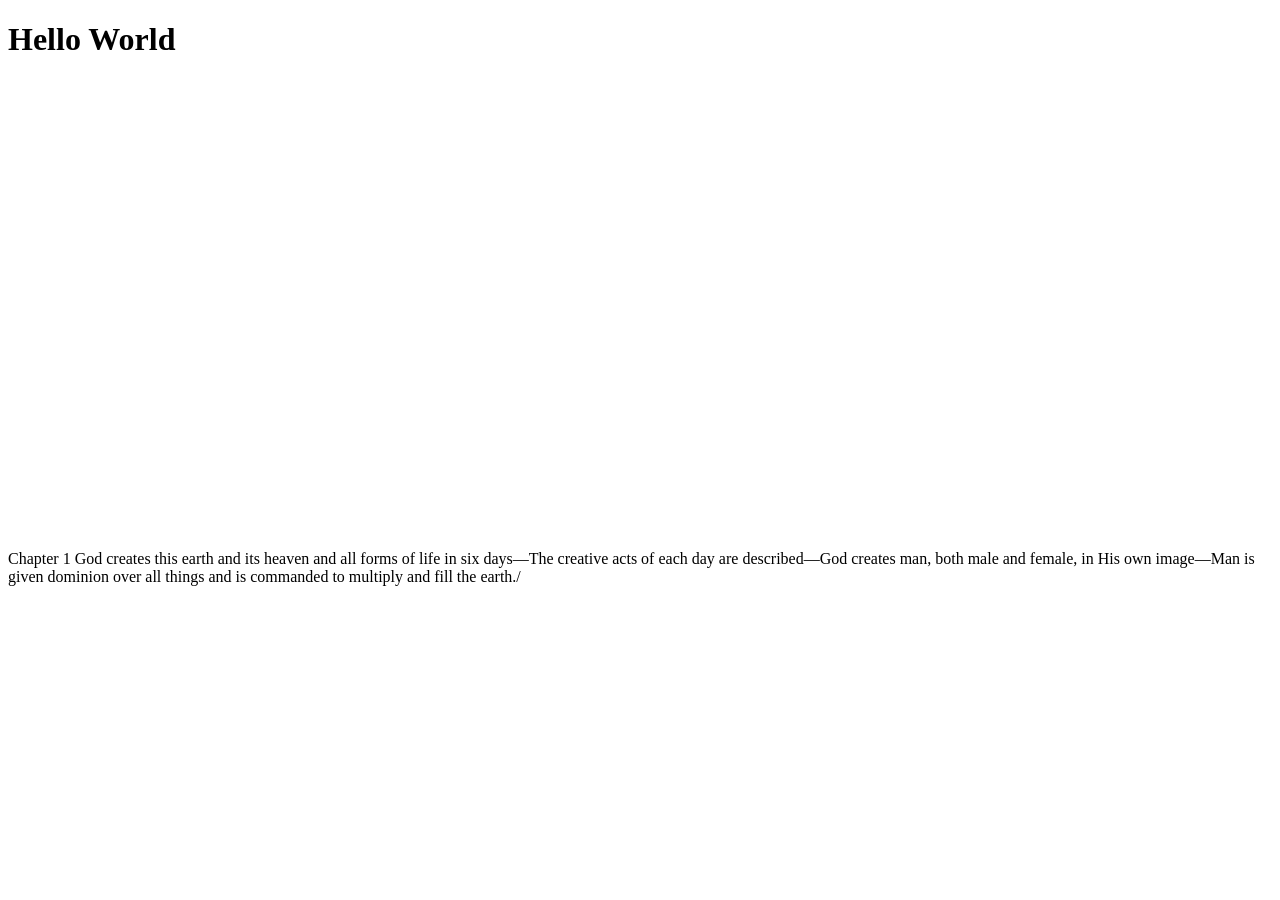
<file: index.html>
<!DOCTYPE html>
<html>
    <head>
        <title>Hello World</title>
    </head>
    <body>
        <h1>Hello World</h1>
    </body>
</html> 
<iframe width="560" height="315" src="https://www.youtube.com/embed/6sHIq41sI-w" frameborder="0" allow="autoplay; encrypted-media" allowfullscreen></iframe>
<iframe src="https://www.google.com/maps/embed?pb=!1m18!1m12!1m3!1d2687.066974919366!2d-122.3166844849931!3d47.66369529202629!2m3!1f0!2f0!3f0!3m2!1i1024!2i768!4f13.1!3m3!1m2!1s0x549014602b0d6ddf%3A0x7f8e4e707c504901!2s4717+Brooklyn+Ave+NE%2C+Seattle%2C+WA+98105!5e0!3m2!1sen!2sus!4v1522367825181" width="600" height="450" frameborder="0" style="border:0" allowfullscreen></iframe>
<p>Chapter 1
God creates this earth and its heaven and all forms of life in six days—The creative acts of each day are described—God creates man, both male and female, in His own image—Man is given dominion over all things and is commanded to multiply and fill the earth./<p>
</file>
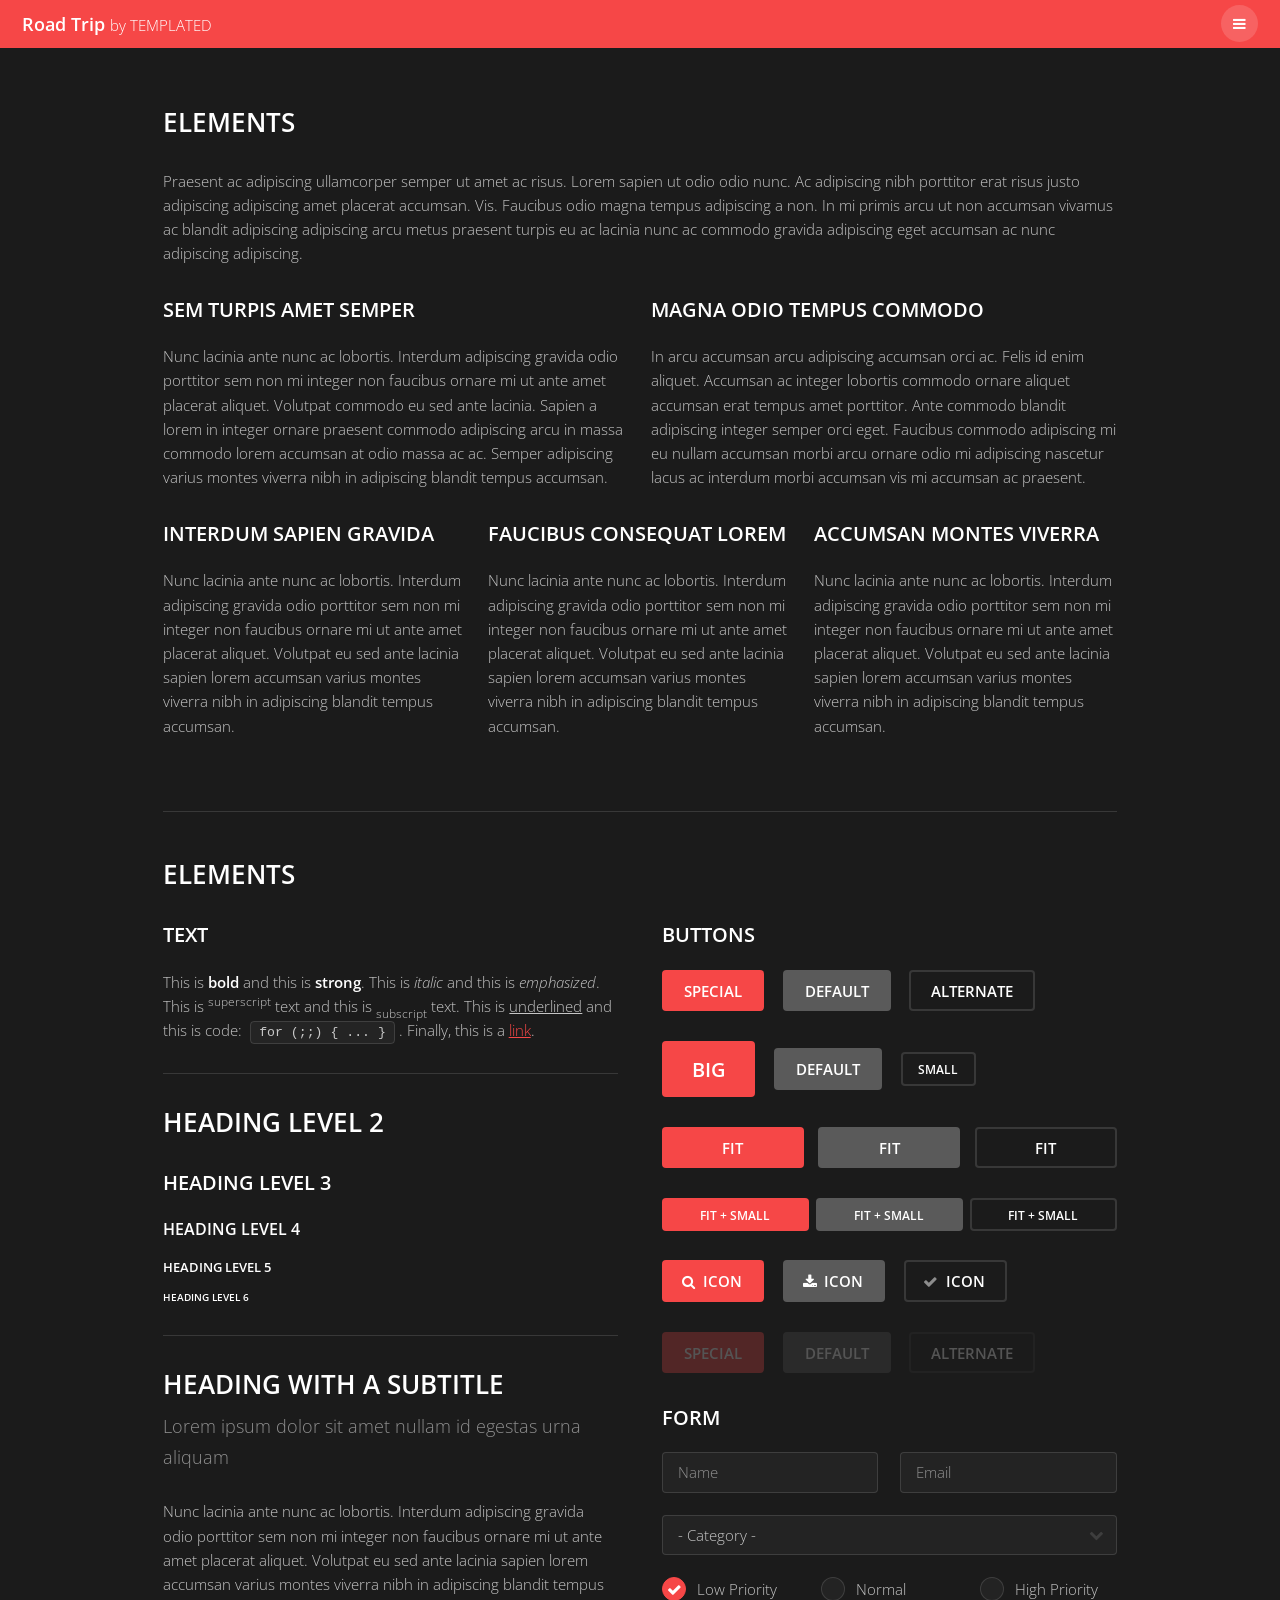
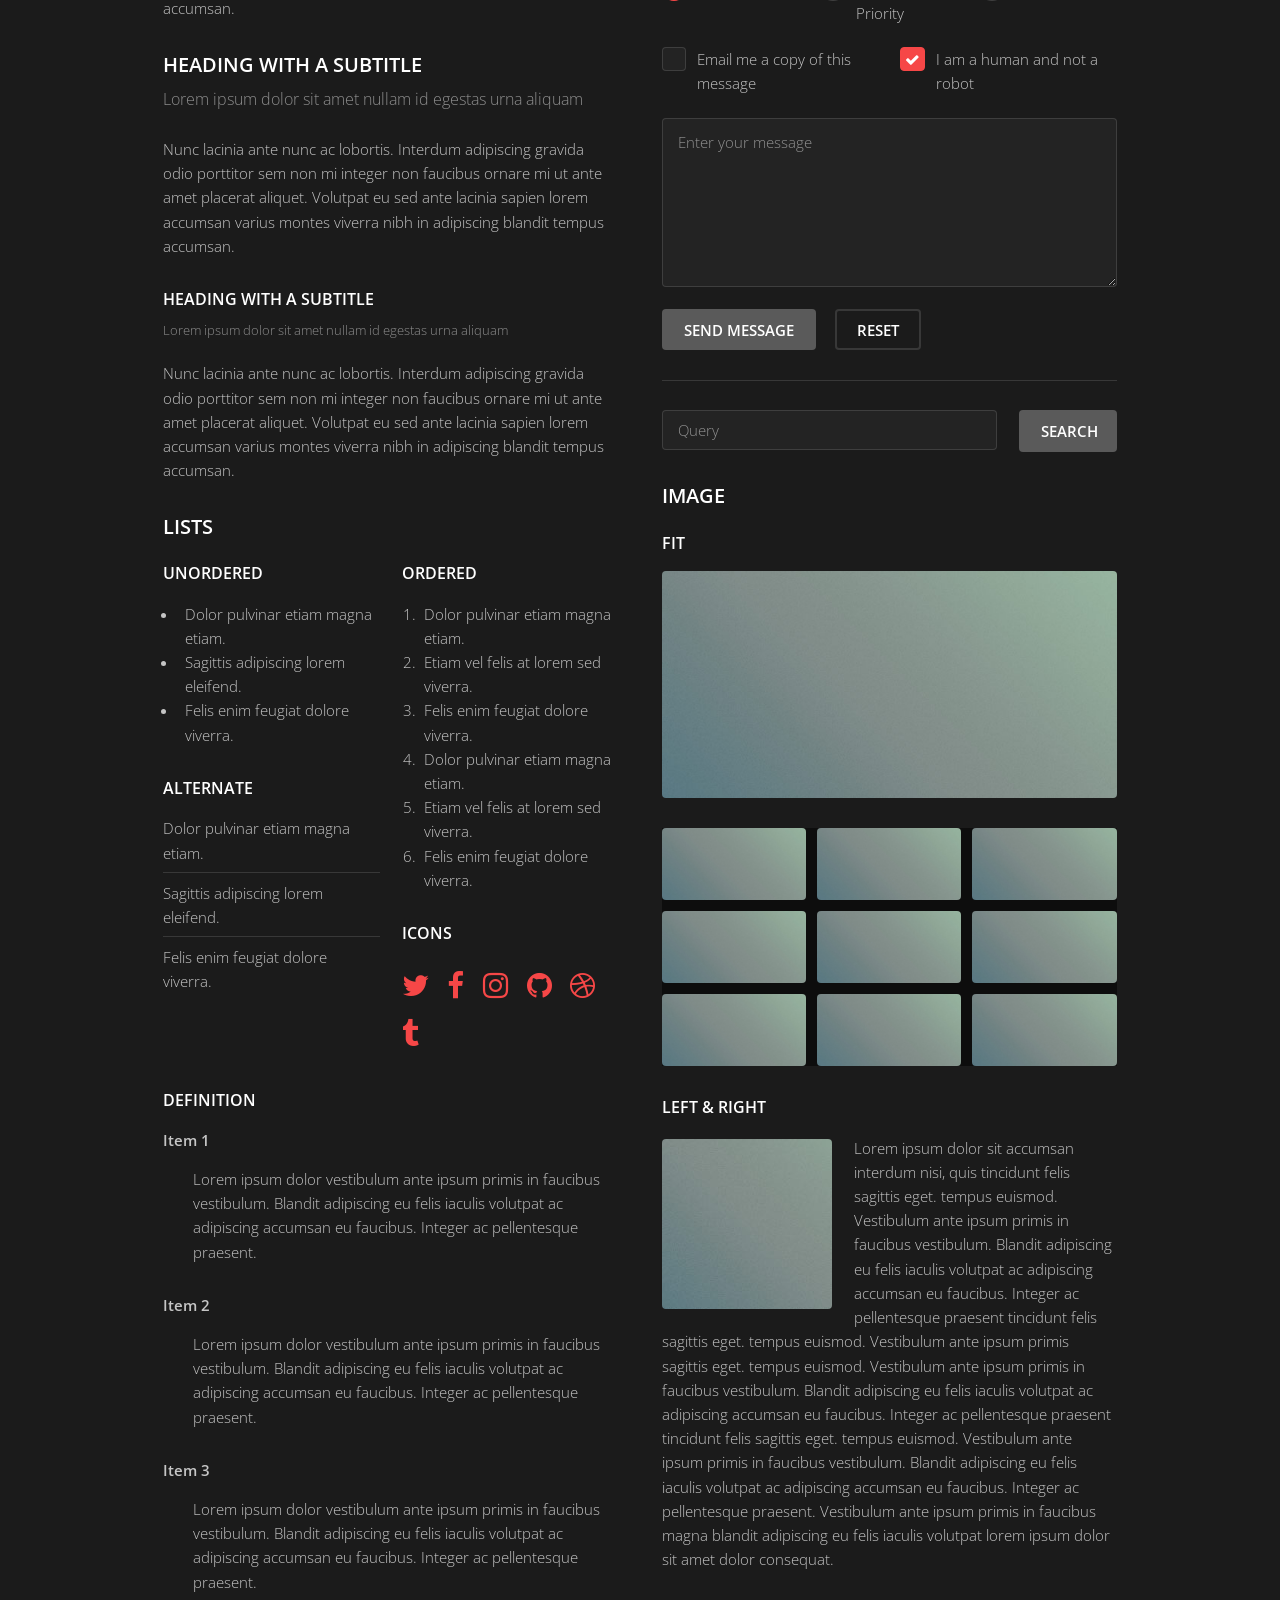
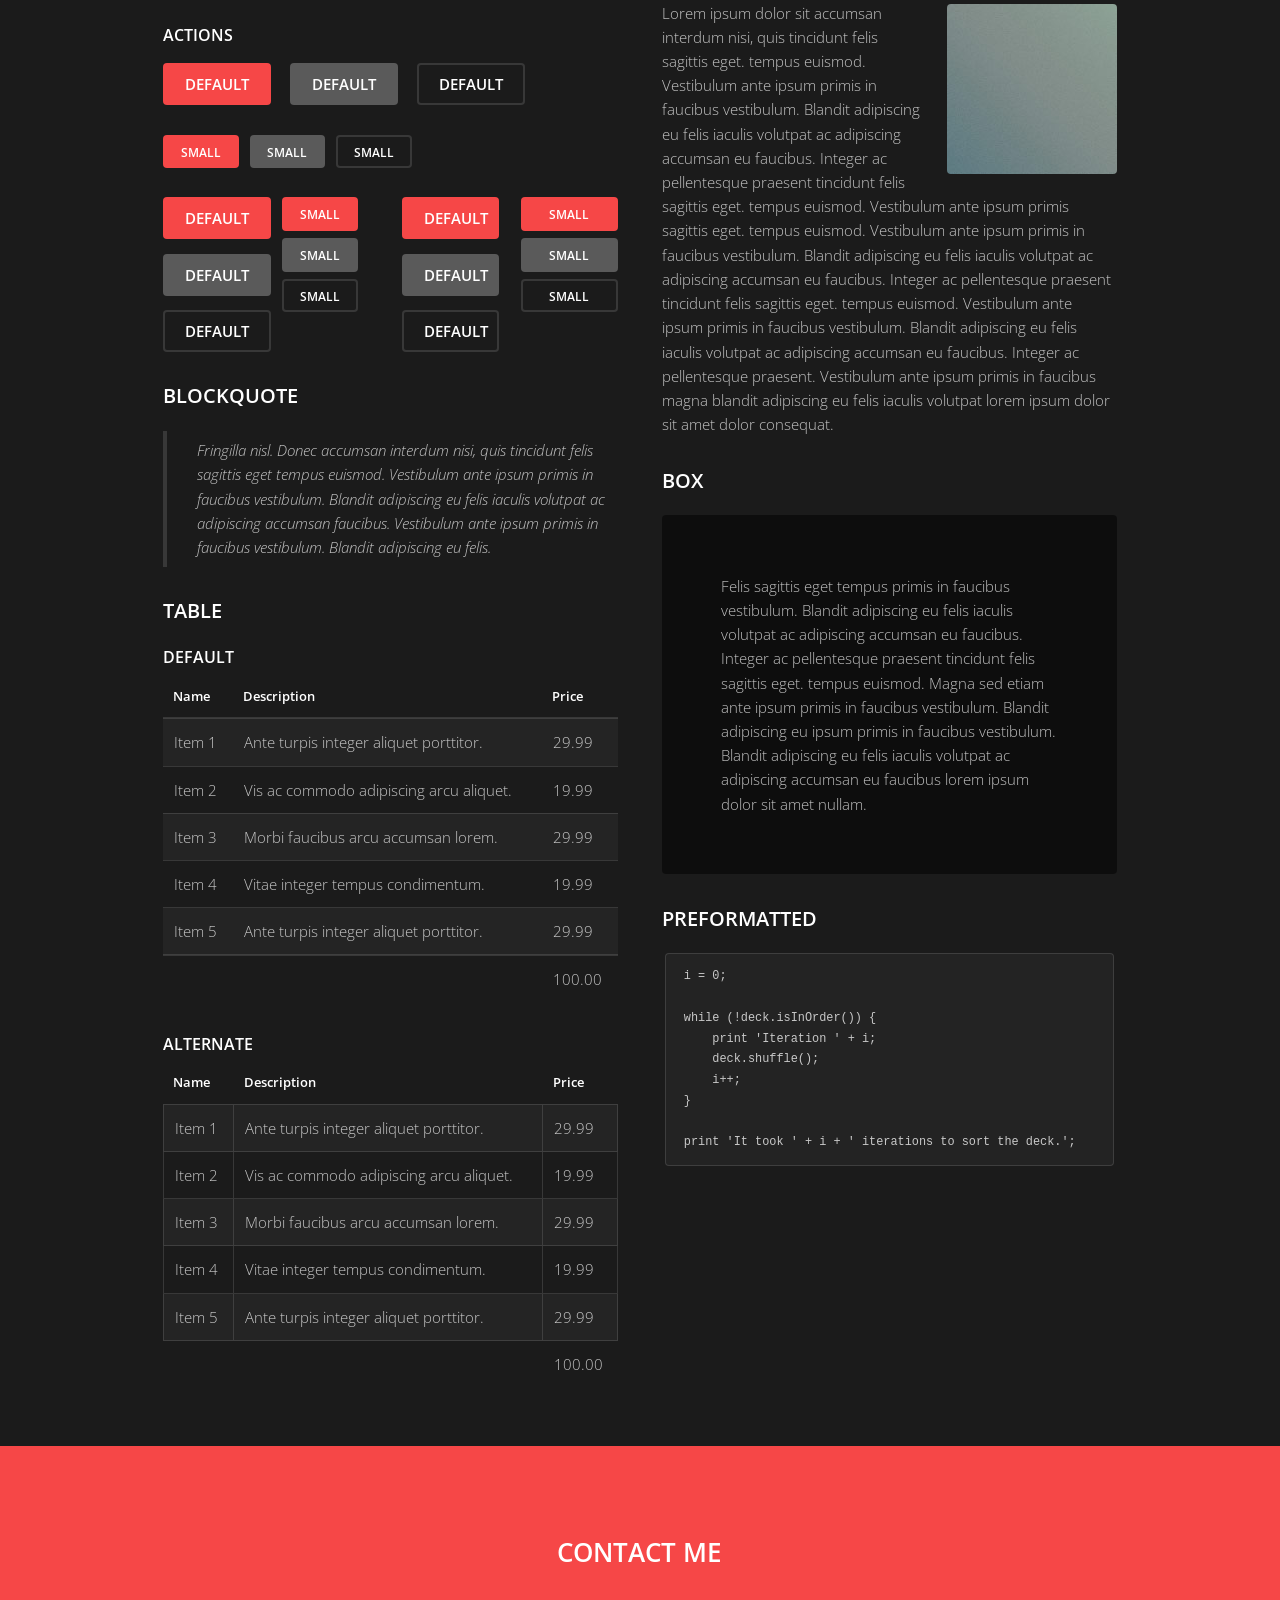
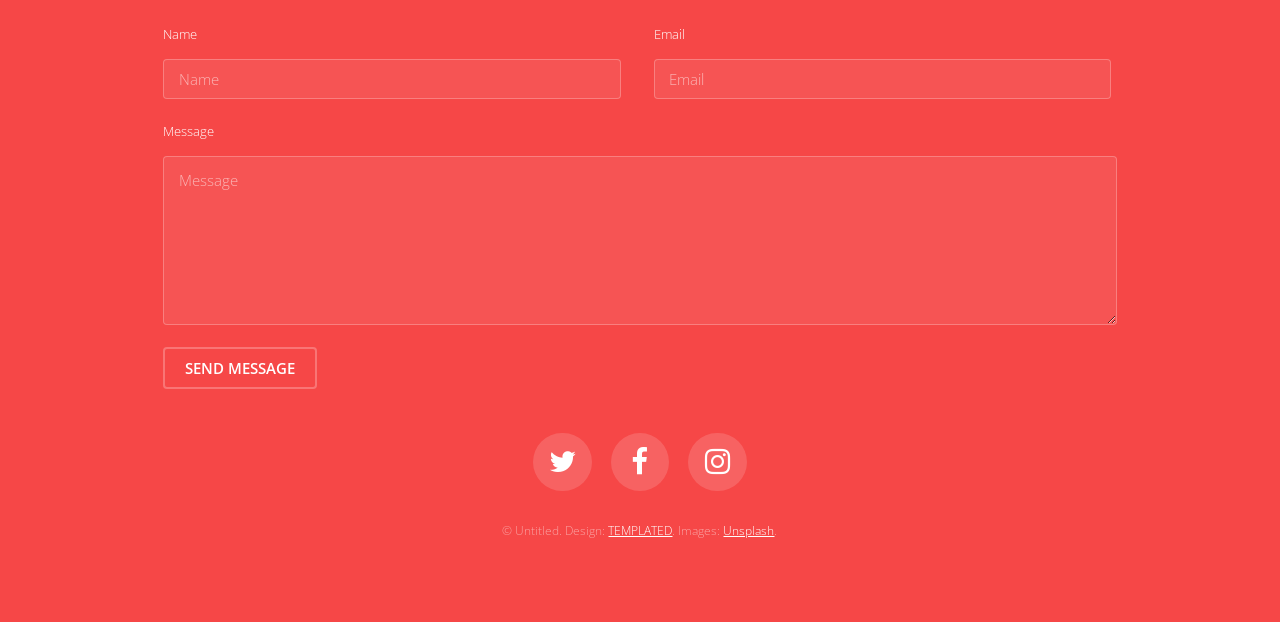
<file: elements.html>
<!DOCTYPE HTML>
<!--
	Road Trip by TEMPLATED
	templated.co @templatedco
	Released for free under the Creative Commons Attribution 3.0 license (templated.co/license)
-->
<html>
	<head>
		<title>Elements - Road Trip by TEMPLATED</title>
		<meta charset="utf-8" />
		<meta name="viewport" content="width=device-width, initial-scale=1" />
		<link rel="stylesheet" href="assets/css/main.css" />
	</head>
	<body class="subpage">

		<!-- Header -->
			<header id="header" class="alt">
				<div class="logo"><a href="index.html">Road Trip <span>by TEMPLATED</span></a></div>
				<a href="#menu"><span>Menu</span></a>
			</header>

		<!-- Nav -->
			<nav id="menu">
				<ul class="links">
					<li><a href="index.html">Home</a></li>
					<li><a href="generic.html">Generic</a></li>
					<li><a href="elements.html">Elements</a></li>
				</ul>
			</nav>

		<!-- Main -->
			<div id="main" class="container">

				<!-- Content -->
					<h2>Elements</h2>
					<p>Praesent ac adipiscing ullamcorper semper ut amet ac risus. Lorem sapien ut odio odio nunc. Ac adipiscing nibh porttitor erat risus justo adipiscing adipiscing amet placerat accumsan. Vis. Faucibus odio magna tempus adipiscing a non. In mi primis arcu ut non accumsan vivamus ac blandit adipiscing adipiscing arcu metus praesent turpis eu ac lacinia nunc ac commodo gravida adipiscing eget accumsan ac nunc adipiscing adipiscing.</p>
					<div class="row">
						<div class="6u 12u$(small)">
							<h3>Sem turpis amet semper</h3>
							<p>Nunc lacinia ante nunc ac lobortis. Interdum adipiscing gravida odio porttitor sem non mi integer non faucibus ornare mi ut ante amet placerat aliquet. Volutpat commodo eu sed ante lacinia. Sapien a lorem in integer ornare praesent commodo adipiscing arcu in massa commodo lorem accumsan at odio massa ac ac. Semper adipiscing varius montes viverra nibh in adipiscing blandit tempus accumsan.</p>
						</div>
						<div class="6u$ 12u$(small)">
							<h3>Magna odio tempus commodo</h3>
							<p>In arcu accumsan arcu adipiscing accumsan orci ac. Felis id enim aliquet. Accumsan ac integer lobortis commodo ornare aliquet accumsan erat tempus amet porttitor. Ante commodo blandit adipiscing integer semper orci eget. Faucibus commodo adipiscing mi eu nullam accumsan morbi arcu ornare odio mi adipiscing nascetur lacus ac interdum morbi accumsan vis mi accumsan ac praesent.</p>
						</div>
						<!-- Break -->
						<div class="4u 12u$(medium)">
							<h3>Interdum sapien gravida</h3>
							<p>Nunc lacinia ante nunc ac lobortis. Interdum adipiscing gravida odio porttitor sem non mi integer non faucibus ornare mi ut ante amet placerat aliquet. Volutpat eu sed ante lacinia sapien lorem accumsan varius montes viverra nibh in adipiscing blandit tempus accumsan.</p>
						</div>
						<div class="4u 12u$(medium)">
							<h3>Faucibus consequat lorem</h3>
							<p>Nunc lacinia ante nunc ac lobortis. Interdum adipiscing gravida odio porttitor sem non mi integer non faucibus ornare mi ut ante amet placerat aliquet. Volutpat eu sed ante lacinia sapien lorem accumsan varius montes viverra nibh in adipiscing blandit tempus accumsan.</p>
						</div>
						<div class="4u$ 12u$(medium)">
							<h3>Accumsan montes viverra</h3>
							<p>Nunc lacinia ante nunc ac lobortis. Interdum adipiscing gravida odio porttitor sem non mi integer non faucibus ornare mi ut ante amet placerat aliquet. Volutpat eu sed ante lacinia sapien lorem accumsan varius montes viverra nibh in adipiscing blandit tempus accumsan.</p>
						</div>
					</div>

				<hr class="major" />

				<!-- Elements -->
					<h2 id="elements">Elements</h2>
					<div class="row 200%">
						<div class="6u 12u$(medium)">

							<!-- Text stuff -->
								<h3>Text</h3>
								<p>This is <b>bold</b> and this is <strong>strong</strong>. This is <i>italic</i> and this is <em>emphasized</em>.
								This is <sup>superscript</sup> text and this is <sub>subscript</sub> text.
								This is <u>underlined</u> and this is code: <code>for (;;) { ... }</code>.
								Finally, this is a <a href="#">link</a>.</p>
								<hr />
								<h2>Heading Level 2</h2>
								<h3>Heading Level 3</h3>
								<h4>Heading Level 4</h4>
								<h5>Heading Level 5</h5>
								<h6>Heading Level 6</h6>
								<hr />
								<header>
									<h2>Heading with a Subtitle</h2>
									<p>Lorem ipsum dolor sit amet nullam id egestas urna aliquam</p>
								</header>
								<p>Nunc lacinia ante nunc ac lobortis. Interdum adipiscing gravida odio porttitor sem non mi integer non faucibus ornare mi ut ante amet placerat aliquet. Volutpat eu sed ante lacinia sapien lorem accumsan varius montes viverra nibh in adipiscing blandit tempus accumsan.</p>
								<header>
									<h3>Heading with a Subtitle</h3>
									<p>Lorem ipsum dolor sit amet nullam id egestas urna aliquam</p>
								</header>
								<p>Nunc lacinia ante nunc ac lobortis. Interdum adipiscing gravida odio porttitor sem non mi integer non faucibus ornare mi ut ante amet placerat aliquet. Volutpat eu sed ante lacinia sapien lorem accumsan varius montes viverra nibh in adipiscing blandit tempus accumsan.</p>
								<header>
									<h4>Heading with a Subtitle</h4>
									<p>Lorem ipsum dolor sit amet nullam id egestas urna aliquam</p>
								</header>
								<p>Nunc lacinia ante nunc ac lobortis. Interdum adipiscing gravida odio porttitor sem non mi integer non faucibus ornare mi ut ante amet placerat aliquet. Volutpat eu sed ante lacinia sapien lorem accumsan varius montes viverra nibh in adipiscing blandit tempus accumsan.</p>

							<!-- Lists -->
								<h3>Lists</h3>
								<div class="row">
									<div class="6u 12u$(small)">

										<h4>Unordered</h4>
										<ul>
											<li>Dolor pulvinar etiam magna etiam.</li>
											<li>Sagittis adipiscing lorem eleifend.</li>
											<li>Felis enim feugiat dolore viverra.</li>
										</ul>

										<h4>Alternate</h4>
										<ul class="alt">
											<li>Dolor pulvinar etiam magna etiam.</li>
											<li>Sagittis adipiscing lorem eleifend.</li>
											<li>Felis enim feugiat dolore viverra.</li>
										</ul>

									</div>
									<div class="6u$ 12u$(small)">

										<h4>Ordered</h4>
										<ol>
											<li>Dolor pulvinar etiam magna etiam.</li>
											<li>Etiam vel felis at lorem sed viverra.</li>
											<li>Felis enim feugiat dolore viverra.</li>
											<li>Dolor pulvinar etiam magna etiam.</li>
											<li>Etiam vel felis at lorem sed viverra.</li>
											<li>Felis enim feugiat dolore viverra.</li>
										</ol>

										<h4>Icons</h4>
										<ul class="icons">
											<li><a href="#" class="icon fa-twitter"><span class="label">Twitter</span></a></li>
											<li><a href="#" class="icon fa-facebook"><span class="label">Facebook</span></a></li>
											<li><a href="#" class="icon fa-instagram"><span class="label">Instagram</span></a></li>
											<li><a href="#" class="icon fa-github"><span class="label">Github</span></a></li>
											<li><a href="#" class="icon fa-dribbble"><span class="label">Dribbble</span></a></li>
											<li><a href="#" class="icon fa-tumblr"><span class="label">Tumblr</span></a></li>
										</ul>

									</div>
								</div>
								<h4>Definition</h4>
								<dl>
									<dt>Item 1</dt>
									<dd>
										<p>Lorem ipsum dolor vestibulum ante ipsum primis in faucibus vestibulum. Blandit adipiscing eu felis iaculis volutpat ac adipiscing accumsan eu faucibus. Integer ac pellentesque praesent.</p>
									</dd>
									<dt>Item 2</dt>
									<dd>
										<p>Lorem ipsum dolor vestibulum ante ipsum primis in faucibus vestibulum. Blandit adipiscing eu felis iaculis volutpat ac adipiscing accumsan eu faucibus. Integer ac pellentesque praesent.</p>
									</dd>
									<dt>Item 3</dt>
									<dd>
										<p>Lorem ipsum dolor vestibulum ante ipsum primis in faucibus vestibulum. Blandit adipiscing eu felis iaculis volutpat ac adipiscing accumsan eu faucibus. Integer ac pellentesque praesent.</p>
									</dd>
								</dl>

								<h4>Actions</h4>
								<ul class="actions">
									<li><a href="#" class="button special">Default</a></li>
									<li><a href="#" class="button">Default</a></li>
									<li><a href="#" class="button alt">Default</a></li>
								</ul>
								<ul class="actions small">
									<li><a href="#" class="button special small">Small</a></li>
									<li><a href="#" class="button small">Small</a></li>
									<li><a href="#" class="button alt small">Small</a></li>
								</ul>
								<div class="row">
									<div class="3u 12u$(small)">
										<ul class="actions vertical">
											<li><a href="#" class="button special">Default</a></li>
											<li><a href="#" class="button">Default</a></li>
											<li><a href="#" class="button alt">Default</a></li>
										</ul>
									</div>
									<div class="3u 12u$(small)">
										<ul class="actions vertical small">
											<li><a href="#" class="button special small">Small</a></li>
											<li><a href="#" class="button small">Small</a></li>
											<li><a href="#" class="button alt small">Small</a></li>
										</ul>
									</div>
									<div class="3u 12u$(small)">
										<ul class="actions vertical">
											<li><a href="#" class="button special fit">Default</a></li>
											<li><a href="#" class="button fit">Default</a></li>
											<li><a href="#" class="button alt fit">Default</a></li>
										</ul>
									</div>
									<div class="3u$ 12u$(small)">
										<ul class="actions vertical small">
											<li><a href="#" class="button special small fit">Small</a></li>
											<li><a href="#" class="button small fit">Small</a></li>
											<li><a href="#" class="button alt small fit">Small</a></li>
										</ul>
									</div>
								</div>

							<!-- Blockquote -->
								<h3>Blockquote</h3>
								<blockquote>Fringilla nisl. Donec accumsan interdum nisi, quis tincidunt felis sagittis eget tempus euismod. Vestibulum ante ipsum primis in faucibus vestibulum. Blandit adipiscing eu felis iaculis volutpat ac adipiscing accumsan faucibus. Vestibulum ante ipsum primis in faucibus vestibulum. Blandit adipiscing eu felis.</blockquote>

							<!-- Table -->
								<h3>Table</h3>

								<h4>Default</h4>
								<div class="table-wrapper">
									<table>
										<thead>
											<tr>
												<th>Name</th>
												<th>Description</th>
												<th>Price</th>
											</tr>
										</thead>
										<tbody>
											<tr>
												<td>Item 1</td>
												<td>Ante turpis integer aliquet porttitor.</td>
												<td>29.99</td>
											</tr>
											<tr>
												<td>Item 2</td>
												<td>Vis ac commodo adipiscing arcu aliquet.</td>
												<td>19.99</td>
											</tr>
											<tr>
												<td>Item 3</td>
												<td> Morbi faucibus arcu accumsan lorem.</td>
												<td>29.99</td>
											</tr>
											<tr>
												<td>Item 4</td>
												<td>Vitae integer tempus condimentum.</td>
												<td>19.99</td>
											</tr>
											<tr>
												<td>Item 5</td>
												<td>Ante turpis integer aliquet porttitor.</td>
												<td>29.99</td>
											</tr>
										</tbody>
										<tfoot>
											<tr>
												<td colspan="2"></td>
												<td>100.00</td>
											</tr>
										</tfoot>
									</table>
								</div>

								<h4>Alternate</h4>
								<div class="table-wrapper">
									<table class="alt">
										<thead>
											<tr>
												<th>Name</th>
												<th>Description</th>
												<th>Price</th>
											</tr>
										</thead>
										<tbody>
											<tr>
												<td>Item 1</td>
												<td>Ante turpis integer aliquet porttitor.</td>
												<td>29.99</td>
											</tr>
											<tr>
												<td>Item 2</td>
												<td>Vis ac commodo adipiscing arcu aliquet.</td>
												<td>19.99</td>
											</tr>
											<tr>
												<td>Item 3</td>
												<td> Morbi faucibus arcu accumsan lorem.</td>
												<td>29.99</td>
											</tr>
											<tr>
												<td>Item 4</td>
												<td>Vitae integer tempus condimentum.</td>
												<td>19.99</td>
											</tr>
											<tr>
												<td>Item 5</td>
												<td>Ante turpis integer aliquet porttitor.</td>
												<td>29.99</td>
											</tr>
										</tbody>
										<tfoot>
											<tr>
												<td colspan="2"></td>
												<td>100.00</td>
											</tr>
										</tfoot>
									</table>
								</div>

						</div>
						<div class="6u$ 12u$(medium)">

							<!-- Buttons -->
								<h3>Buttons</h3>
								<ul class="actions">
									<li><a href="#" class="button special">Special</a></li>
									<li><a href="#" class="button">Default</a></li>
									<li><a href="#" class="button alt">Alternate</a></li>
								</ul>
								<ul class="actions">
									<li><a href="#" class="button special big">Big</a></li>
									<li><a href="#" class="button">Default</a></li>
									<li><a href="#" class="button alt small">Small</a></li>
								</ul>
								<ul class="actions fit">
									<li><a href="#" class="button special fit">Fit</a></li>
									<li><a href="#" class="button fit">Fit</a></li>
									<li><a href="#" class="button alt fit">Fit</a></li>
								</ul>
								<ul class="actions fit small">
									<li><a href="#" class="button special fit small">Fit + Small</a></li>
									<li><a href="#" class="button fit small">Fit + Small</a></li>
									<li><a href="#" class="button alt fit small">Fit + Small</a></li>
								</ul>
								<ul class="actions">
									<li><a href="#" class="button special icon fa-search">Icon</a></li>
									<li><a href="#" class="button icon fa-download">Icon</a></li>
									<li><a href="#" class="button alt icon fa-check">Icon</a></li>
								</ul>
								<ul class="actions">
									<li><span class="button special disabled">Special</span></li>
									<li><span class="button disabled">Default</span></li>
									<li><span class="button alt disabled">Alternate</span></li>
								</ul>

							<!-- Form -->
								<h3>Form</h3>

								<form method="post" action="#">
									<div class="row uniform">
										<div class="6u 12u$(xsmall)">
											<input type="text" name="name" id="name" value="" placeholder="Name" />
										</div>
										<div class="6u$ 12u$(xsmall)">
											<input type="email" name="email" id="email" value="" placeholder="Email" />
										</div>
										<!-- Break -->
										<div class="12u$">
											<div class="select-wrapper">
												<select name="category" id="category">
													<option value="">- Category -</option>
													<option value="1">Manufacturing</option>
													<option value="1">Shipping</option>
													<option value="1">Administration</option>
													<option value="1">Human Resources</option>
												</select>
											</div>
										</div>
										<!-- Break -->
										<div class="4u 12u$(small)">
											<input type="radio" id="priority-low" name="priority" checked>
											<label for="priority-low">Low Priority</label>
										</div>
										<div class="4u 12u$(small)">
											<input type="radio" id="priority-normal" name="priority">
											<label for="priority-normal">Normal Priority</label>
										</div>
										<div class="4u$ 12u$(small)">
											<input type="radio" id="priority-high" name="priority">
											<label for="priority-high">High Priority</label>
										</div>
										<!-- Break -->
										<div class="6u 12u$(small)">
											<input type="checkbox" id="copy" name="copy">
											<label for="copy">Email me a copy of this message</label>
										</div>
										<div class="6u$ 12u$(small)">
											<input type="checkbox" id="human" name="human" checked>
											<label for="human">I am a human and not a robot</label>
										</div>
										<!-- Break -->
										<div class="12u$">
											<textarea name="message" id="message" placeholder="Enter your message" rows="6"></textarea>
										</div>
										<!-- Break -->
										<div class="12u$">
											<ul class="actions">
												<li><input type="submit" value="Send Message" /></li>
												<li><input type="reset" value="Reset" class="alt" /></li>
											</ul>
										</div>
									</div>
								</form>

								<hr />

								<form method="post" action="#">
									<div class="row uniform">
										<div class="9u 12u$(small)">
											<input type="text" name="query" id="query" value="" placeholder="Query" />
										</div>
										<div class="3u$ 12u$(small)">
											<input type="submit" value="Search" class="fit" />
										</div>
									</div>
								</form>

							<!-- Image -->
								<h3>Image</h3>

								<h4>Fit</h4>
								<span class="image fit"><img src="images/pic01.jpg" alt="" /></span>
								<div class="box alt">
									<div class="row 50% uniform">
										<div class="4u"><span class="image fit"><img src="images/pic01.jpg" alt="" /></span></div>
										<div class="4u"><span class="image fit"><img src="images/pic01.jpg" alt="" /></span></div>
										<div class="4u$"><span class="image fit"><img src="images/pic01.jpg" alt="" /></span></div>
										<!-- Break -->
										<div class="4u"><span class="image fit"><img src="images/pic01.jpg" alt="" /></span></div>
										<div class="4u"><span class="image fit"><img src="images/pic01.jpg" alt="" /></span></div>
										<div class="4u$"><span class="image fit"><img src="images/pic01.jpg" alt="" /></span></div>
										<!-- Break -->
										<div class="4u"><span class="image fit"><img src="images/pic01.jpg" alt="" /></span></div>
										<div class="4u"><span class="image fit"><img src="images/pic01.jpg" alt="" /></span></div>
										<div class="4u$"><span class="image fit"><img src="images/pic01.jpg" alt="" /></span></div>
									</div>
								</div>

								<h4>Left &amp; Right</h4>
								<p><span class="image left"><img src="images/pic02.jpg" alt="" /></span>Lorem ipsum dolor sit accumsan interdum nisi, quis tincidunt felis sagittis eget. tempus euismod. Vestibulum ante ipsum primis in faucibus vestibulum. Blandit adipiscing eu felis iaculis volutpat ac adipiscing accumsan eu faucibus. Integer ac pellentesque praesent tincidunt felis sagittis eget. tempus euismod. Vestibulum ante ipsum primis sagittis eget. tempus euismod. Vestibulum ante ipsum primis in faucibus vestibulum. Blandit adipiscing eu felis iaculis volutpat ac adipiscing accumsan eu faucibus. Integer ac pellentesque praesent tincidunt felis sagittis eget. tempus euismod. Vestibulum ante ipsum primis in faucibus vestibulum. Blandit adipiscing eu felis iaculis volutpat ac adipiscing accumsan eu faucibus. Integer ac pellentesque praesent. Vestibulum ante ipsum primis in faucibus magna blandit adipiscing eu felis iaculis volutpat lorem ipsum dolor sit amet dolor consequat.</p>
								<p><span class="image right"><img src="images/pic02.jpg" alt="" /></span>Lorem ipsum dolor sit accumsan interdum nisi, quis tincidunt felis sagittis eget. tempus euismod. Vestibulum ante ipsum primis in faucibus vestibulum. Blandit adipiscing eu felis iaculis volutpat ac adipiscing accumsan eu faucibus. Integer ac pellentesque praesent tincidunt felis sagittis eget. tempus euismod. Vestibulum ante ipsum primis sagittis eget. tempus euismod. Vestibulum ante ipsum primis in faucibus vestibulum. Blandit adipiscing eu felis iaculis volutpat ac adipiscing accumsan eu faucibus. Integer ac pellentesque praesent tincidunt felis sagittis eget. tempus euismod. Vestibulum ante ipsum primis in faucibus vestibulum. Blandit adipiscing eu felis iaculis volutpat ac adipiscing accumsan eu faucibus. Integer ac pellentesque praesent. Vestibulum ante ipsum primis in faucibus magna blandit adipiscing eu felis iaculis volutpat lorem ipsum dolor sit amet dolor consequat.</p>

							<!-- Box -->
								<h3>Box</h3>
								<div class="box">
									<p>Felis sagittis eget tempus primis in faucibus vestibulum. Blandit adipiscing eu felis iaculis volutpat ac adipiscing accumsan eu faucibus. Integer ac pellentesque praesent tincidunt felis sagittis eget. tempus euismod. Magna sed etiam ante ipsum primis in faucibus vestibulum. Blandit adipiscing eu ipsum primis in faucibus vestibulum. Blandit adipiscing eu felis iaculis volutpat ac adipiscing accumsan eu faucibus lorem ipsum dolor sit amet nullam.</p>
								</div>

							<!-- Preformatted Code -->
								<h3>Preformatted</h3>
								<pre><code>i = 0;

while (!deck.isInOrder()) {
    print 'Iteration ' + i;
    deck.shuffle();
    i++;
}

print 'It took ' + i + ' iterations to sort the deck.';
</code></pre>

						</div>
					</div>

			</div>

		<!-- Footer -->
			<footer id="footer">
				<div class="inner">

					<h2>Contact Me</h2>

					<form action="#" method="post">

						<div class="field half first">
							<label for="name">Name</label>
							<input name="name" id="name" type="text" placeholder="Name">
						</div>
						<div class="field half">
							<label for="email">Email</label>
							<input name="email" id="email" type="email" placeholder="Email">
						</div>
						<div class="field">
							<label for="message">Message</label>
							<textarea name="message" id="message" rows="6" placeholder="Message"></textarea>
						</div>
						<ul class="actions">
							<li><input value="Send Message" class="button alt" type="submit"></li>
						</ul>
					</form>

					<ul class="icons">
						<li><a href="#" class="icon round fa-twitter"><span class="label">Twitter</span></a></li>
						<li><a href="#" class="icon round fa-facebook"><span class="label">Facebook</span></a></li>
						<li><a href="#" class="icon round fa-instagram"><span class="label">Instagram</span></a></li>
					</ul>

					<div class="copyright">
						&copy; Untitled. Design: <a href="https://templated.co">TEMPLATED</a>. Images: <a href="https://unsplash.com">Unsplash</a>.
					</div>

				</div>
			</footer>

		<!-- Scripts -->
			<script src="assets/js/jquery.min.js"></script>
			<script src="assets/js/jquery.scrolly.min.js"></script>
			<script src="assets/js/jquery.scrollex.min.js"></script>
			<script src="assets/js/skel.min.js"></script>
			<script src="assets/js/util.js"></script>
			<script src="assets/js/main.js"></script>

	</body>
</html>
</file>
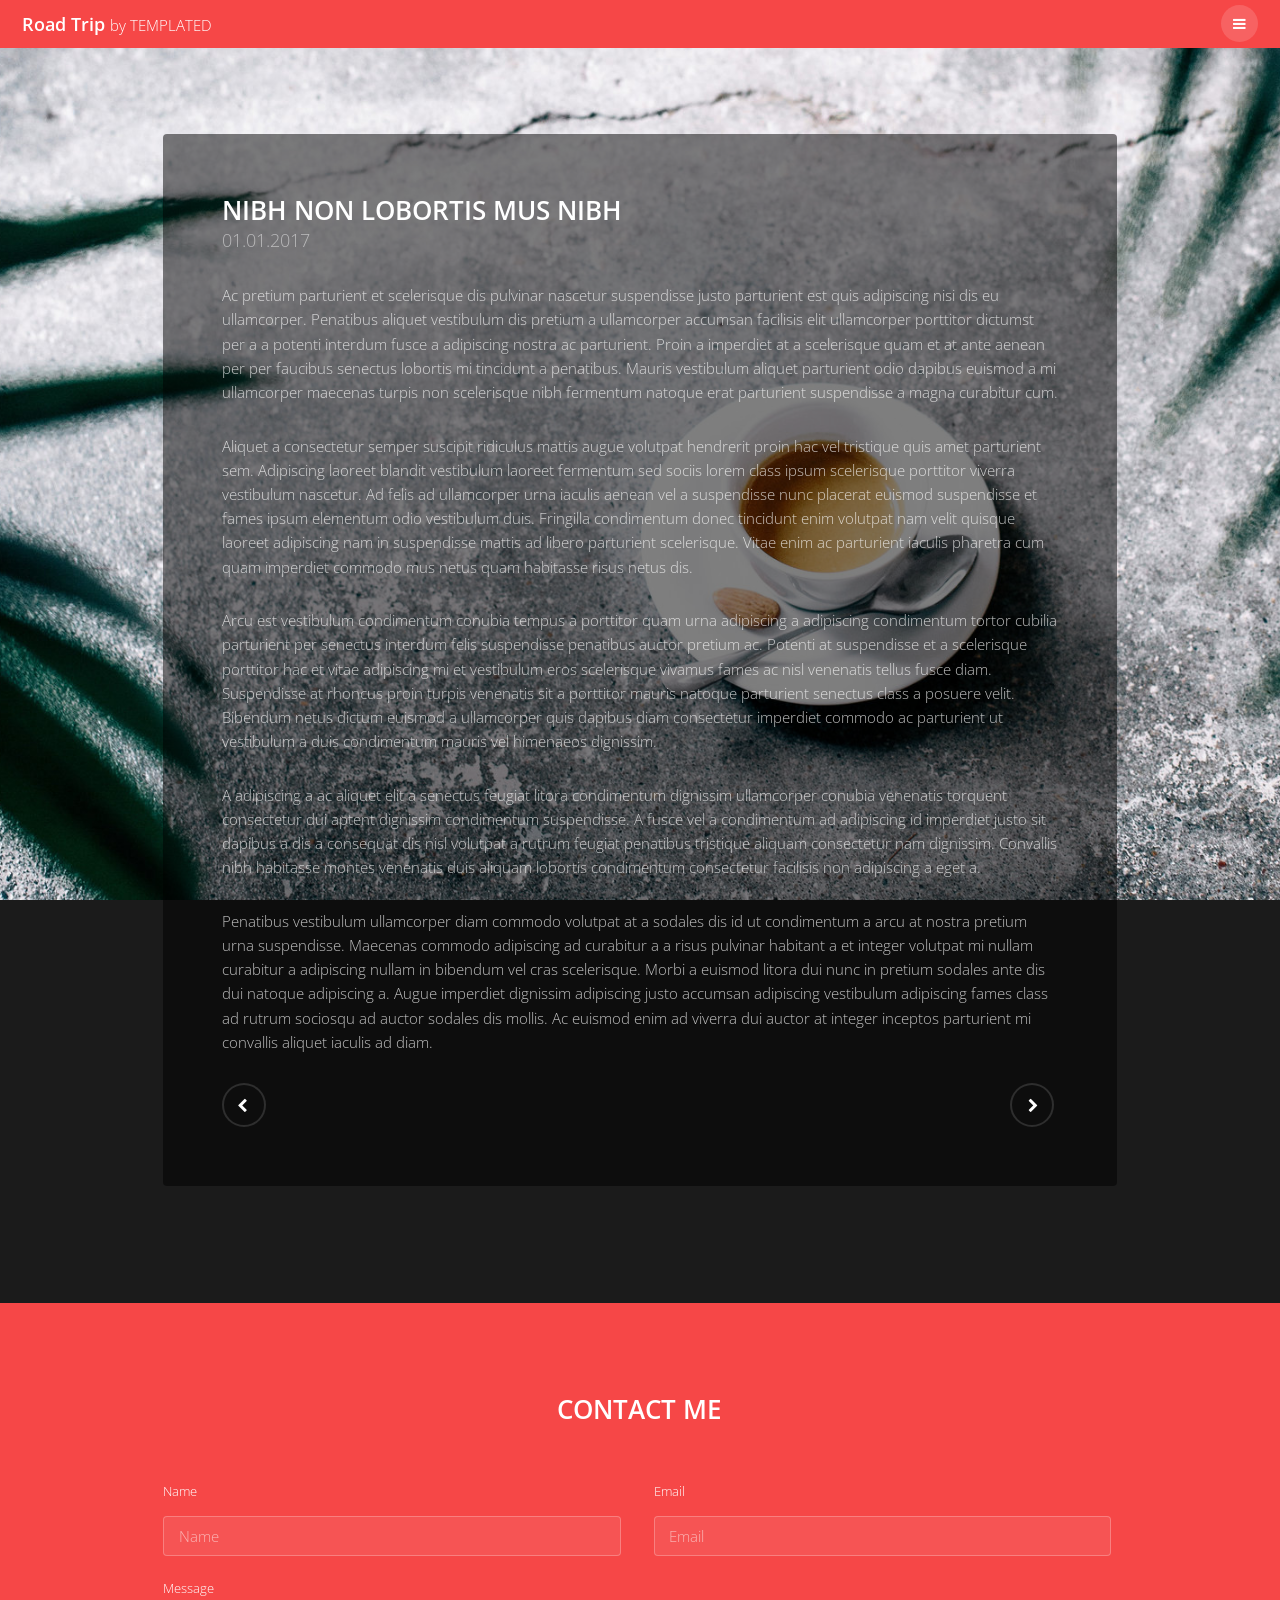
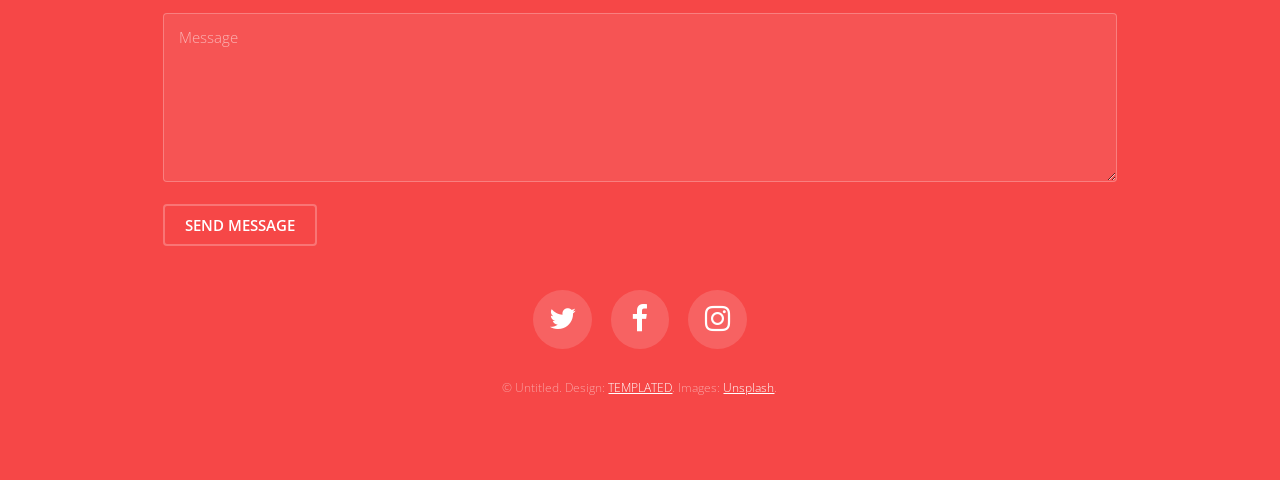
<file: generic.html>
<!DOCTYPE HTML>
<!--
	Road Trip by TEMPLATED
	templated.co @templatedco
	Released for free under the Creative Commons Attribution 3.0 license (templated.co/license)
-->
<html>
	<head>
		<title>Generic - Road Trip by TEMPLATED</title>
		<meta charset="utf-8" />
		<meta name="viewport" content="width=device-width, initial-scale=1" />
		<link rel="stylesheet" href="assets/css/main.css" />
	</head>
	<body class="subpage">

		<!-- Header -->
			<header id="header" class="alt">
				<div class="logo"><a href="index.html">Road Trip <span>by TEMPLATED</span></a></div>
				<a href="#menu"><span>Menu</span></a>
			</header>

		<!-- Nav -->
			<nav id="menu">
				<ul class="links">
					<li><a href="index.html">Home</a></li>
					<li><a href="generic.html">Generic</a></li>
					<li><a href="elements.html">Elements</a></li>
				</ul>
			</nav>

		<!-- Content -->
		<!--
			Note: To show a background image, set the "data-bg" attribute below
			to the full filename of your image. This is used in each section to set
			the background image.
		-->
			<section id="post" class="wrapper bg-img" data-bg="banner2.jpg">
				<div class="inner">
					<article class="box">
						<header>
							<h2>Nibh non lobortis mus nibh</h2>
							<p>01.01.2017</p>
						</header>
						<div class="content">
							<p>Ac pretium parturient et scelerisque dis pulvinar nascetur suspendisse justo parturient est quis adipiscing nisi dis eu ullamcorper. Penatibus aliquet vestibulum dis pretium a ullamcorper accumsan facilisis elit ullamcorper porttitor dictumst per a a potenti interdum fusce a adipiscing nostra ac parturient. Proin a imperdiet at a scelerisque quam et at ante aenean per per faucibus senectus lobortis mi tincidunt a penatibus. Mauris vestibulum aliquet parturient odio dapibus euismod a mi ullamcorper maecenas turpis non scelerisque nibh fermentum natoque erat parturient suspendisse a magna curabitur cum.</p>

							<p>Aliquet a consectetur semper suscipit ridiculus mattis augue volutpat hendrerit proin hac vel tristique quis amet parturient sem. Adipiscing laoreet blandit vestibulum laoreet fermentum sed sociis lorem class ipsum scelerisque porttitor viverra vestibulum nascetur. Ad felis ad ullamcorper urna iaculis aenean vel a suspendisse nunc placerat euismod suspendisse et fames ipsum elementum odio vestibulum duis. Fringilla condimentum donec tincidunt enim volutpat nam velit quisque laoreet adipiscing nam in suspendisse mattis ad libero parturient scelerisque. Vitae enim ac parturient iaculis pharetra cum quam imperdiet commodo mus netus quam habitasse risus netus dis.</p>

							<p>Arcu est vestibulum condimentum conubia tempus a porttitor quam urna adipiscing a adipiscing condimentum tortor cubilia parturient per senectus interdum felis suspendisse penatibus auctor pretium ac. Potenti at suspendisse et a scelerisque porttitor hac et vitae adipiscing mi et vestibulum eros scelerisque vivamus fames ac nisl venenatis tellus fusce diam. Suspendisse at rhoncus proin turpis venenatis sit a porttitor mauris natoque parturient senectus class a posuere velit. Bibendum netus dictum euismod a ullamcorper quis dapibus diam consectetur imperdiet commodo ac parturient ut vestibulum a duis condimentum mauris vel himenaeos dignissim.</p>

							<p>A adipiscing a ac aliquet elit a senectus feugiat litora condimentum dignissim ullamcorper conubia venenatis torquent consectetur dui aptent dignissim condimentum suspendisse. A fusce vel a condimentum ad adipiscing id imperdiet justo sit dapibus a dis a consequat dis nisl volutpat a rutrum feugiat penatibus tristique aliquam consectetur nam dignissim. Convallis nibh habitasse montes venenatis duis aliquam lobortis condimentum consectetur facilisis non adipiscing a eget a.</p>

							<p>Penatibus vestibulum ullamcorper diam commodo volutpat at a sodales dis id ut condimentum a arcu at nostra pretium urna suspendisse. Maecenas commodo adipiscing ad curabitur a a risus pulvinar habitant a et integer volutpat mi nullam curabitur a adipiscing nullam in bibendum vel cras scelerisque. Morbi a euismod litora dui nunc in pretium sodales ante dis dui natoque adipiscing a. Augue imperdiet dignissim adipiscing justo accumsan adipiscing vestibulum adipiscing fames class ad rutrum sociosqu ad auctor sodales dis mollis. Ac euismod enim ad viverra dui auctor at integer inceptos parturient mi convallis aliquet iaculis ad diam.</p>
						</div>
						<footer>
							<ul class="actions">
								<li><a href="#" class="button alt icon fa-chevron-left"><span class="label">Previous</span></a></li>
								<li><a href="#" class="button alt icon fa-chevron-right"><span class="label">Next</span></a></li>
							</ul>
						</footer>
					</article>
				</div>
			</section>

		<!-- Footer -->
			<footer id="footer">
				<div class="inner">

					<h2>Contact Me</h2>

					<form action="#" method="post">

						<div class="field half first">
							<label for="name">Name</label>
							<input name="name" id="name" type="text" placeholder="Name">
						</div>
						<div class="field half">
							<label for="email">Email</label>
							<input name="email" id="email" type="email" placeholder="Email">
						</div>
						<div class="field">
							<label for="message">Message</label>
							<textarea name="message" id="message" rows="6" placeholder="Message"></textarea>
						</div>
						<ul class="actions">
							<li><input value="Send Message" class="button alt" type="submit"></li>
						</ul>
					</form>

					<ul class="icons">
						<li><a href="#" class="icon round fa-twitter"><span class="label">Twitter</span></a></li>
						<li><a href="#" class="icon round fa-facebook"><span class="label">Facebook</span></a></li>
						<li><a href="#" class="icon round fa-instagram"><span class="label">Instagram</span></a></li>
					</ul>

					<div class="copyright">
						&copy; Untitled. Design: <a href="https://templated.co">TEMPLATED</a>. Images: <a href="https://unsplash.com">Unsplash</a>.
					</div>

				</div>
			</footer>

		<!-- Scripts -->
			<script src="assets/js/jquery.min.js"></script>
			<script src="assets/js/jquery.scrolly.min.js"></script>
			<script src="assets/js/jquery.scrollex.min.js"></script>
			<script src="assets/js/skel.min.js"></script>
			<script src="assets/js/util.js"></script>
			<script src="assets/js/main.js"></script>

	</body>
</html>
</file>
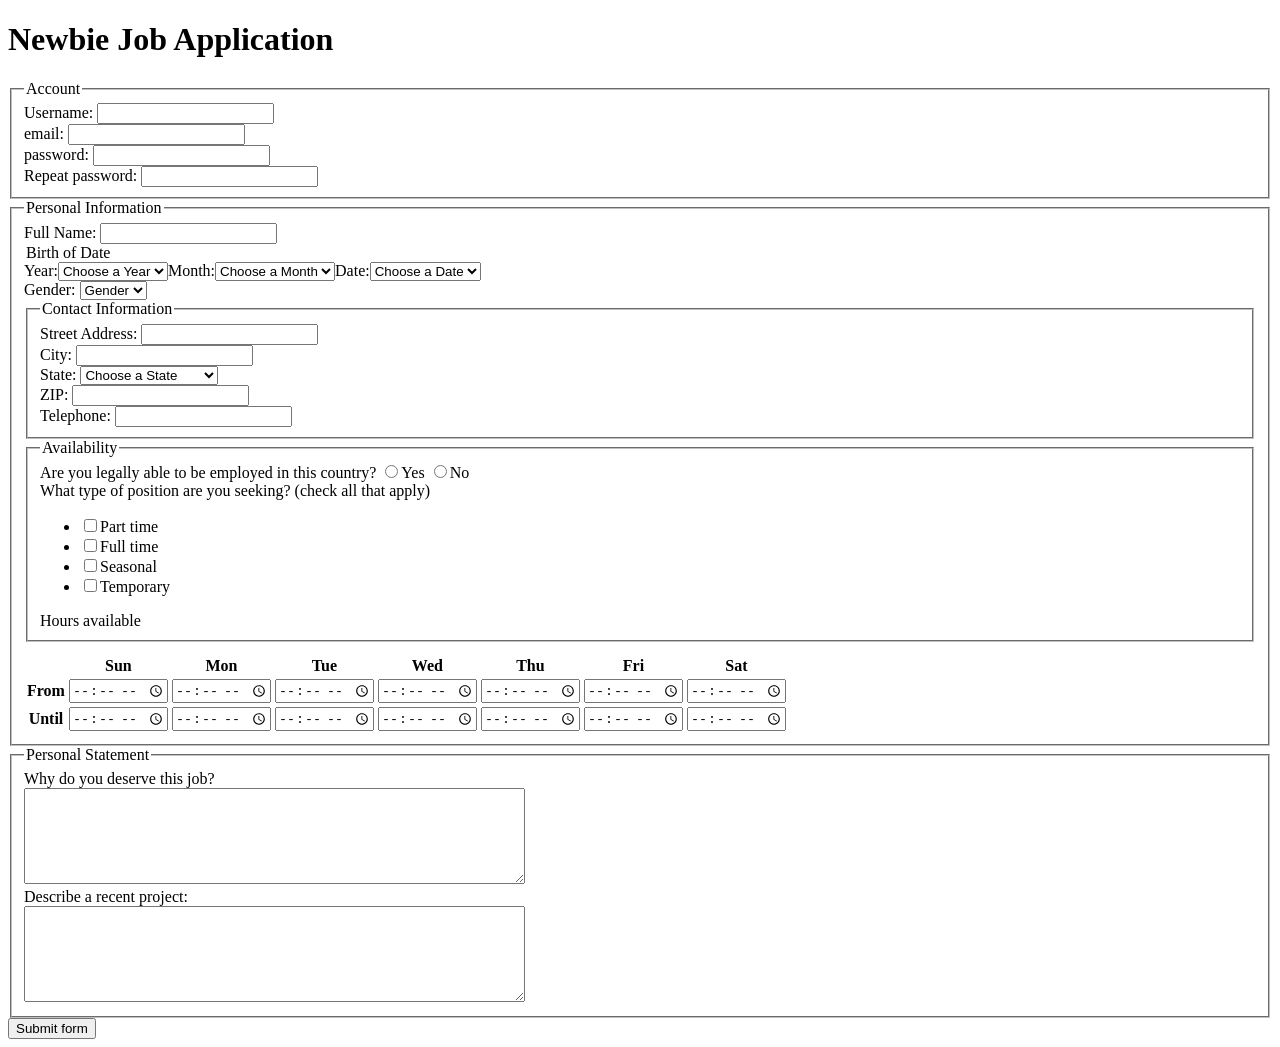
<file: jobApplicationForm.html>
<!DOCTYPE html>
    <head>
        <title> Form </title>
    </head>
    <body>
        <h1> Newbie Job Application</h1>
        
<form action="http://gclass.alexburner.com/formtest.php" method="post">

    <fieldset>
        <legend>Account</legend>
        <div class="field">
             <label>Username:</label> 
            <input type="text" name="username">
        
        </div>
		<div class="field">
			<label>email:</label> 
            <input type="text" name="email">
            
        </div>
		<div class="field">
			<label>password:</label> 
			<input type="password" name="password_r">
        </div>
        
        </div>
         <div class="field">
              <label>Repeat password:</label> 
              <input type="password" name="password_r">
        </div>
        </fieldset>

     <fieldset>
            <legend>Personal Information</legend>
            <div class="field"></div>
            <label>Full Name:</label> 
			<input type="text" name="name">
            </div>
        
            <div class="field"></div>
                 <legend>Birth of Date</legend><table>
				<tr>
                    <td></td>
                <tr>
        <label>Year:</label>  
             <select name="year">                                       
                    <option value="" selected="true">Choose a Year</option>
                    <option value="75">1975</option>
                    <option value="76">1976</option>
                    <option value="77">1977</option>
                    <option value="78">1978</option>
                    <option value="79">1979</option>
                    <option value="80">1980</option>
                    <option value="81">1981</option>
                    <option value="82">1982</option>
                    <option value="83">1983</option>
                    <option value="84">1984</option>
                    <option value="85">1985</option>
                    <option value="86">1986</option>
                    <option value="87">1987</option>
                    <option value="88">1988</option>
                    <option value="89">1989</option>
                    <option value="90">1990</option>
                    <option value="91">1991</option>
                    <option value="92">1992</option>
                    <option value="93">1993</option>
                    <option value="94">1994</option>
                    <option value="95">1995</option>
                    <option value="96">1996</option>
                    <option value="97">1997</option>
                    <option value="98">1998</option>
                    <option value="99">1999</option>
            </select>
                </tr>
                
                <tr>
         <label>Month:</label>  
            <select name="month"> 
                    <option value="" selected="true">Choose a Month</option>
                    <option value="1">January</option>
                    <option value="2">Ferbury</option>
                    <option value="3">March</option>
                    <option value="4">April</option>
                    <option value="5">May</option>
                    <option value="6">June</option>
                    <option value="7">July</option>
                    <option value="8">August</option>
                    <option value="9">September</option>
                    <option value="10">October</option>
                    <option value="11">November</option>
                    <option value="12">December</option>
                </select>
                </tr>
                <tr>
            <label>Date:</label>  
                <select name="date">                                       
                    <option value="" selected="true">Choose a Date</option>
                    <option value="1">1</option>
                    <option value="2">2</option>
                    <option value="3">3</option>
                    <option value="4">4</option>
                    <option value="5">5</ption>
                    <option value="6">6</option>
                    <option value="7">7</option>
                    <option value="8">8</option>
                    <option value="9">9</option>
                    <option value="10">10</option>
                    <option value="11">11</option>
                    <option value="12">12</option>
                    <option value="13">13</option>
                    <option value="14">14</option>
                    <option value="15">15</option>
                    <option value="16">16</option>
                    <option value="17">17</option>
                    <option value="18">18</option>
                    <option value="19">19</option>
                    <option value="20">20</option>
                    <option value="21">21</option>
                    <option value="22">22</option>
                    <option value="23">23</option>
                    <option value="24">24</option>
                    <option value="25">25</option>
                    <option value="26">26</option>
                    <option value="27">27</option>
                    <option value="28">28</option>
                    <option value="29">29</option>
                    <option value="30">30</option>
                    <option value="31">31</option>
                </select>                       
                </tr>
            </div>
            
            <div class="field">
            <label>Gender:</label> 
                <select name="gender">
                    <option value="" selected="true">Gender</option>
                    <option value="1">Male</option>
                    <option value="2">Female</option>
                </select>  
        </div>
        </fieldset>
        
    <fieldset>
        <legend>Contact Information</legend>
        <div class="field">
            <label>Street Address:</label> 
            <input type="text" name="street">
            </div>
        <div class="field">
            <label>City:</label> 
            <input type="text" name="city">
            </div>
        <div class="field">
             <label>State:</label> 
            <select name="state">
                <option value="" selected="true">Choose a State</option>
                <option value="AL">Alabama</option>
                <option value="AK">Alaska</option>
                <option value="AZ">Arizona</option>
                <option value="AR">Arkansas</option>
                <option value="CA">California</option>
                <option value="CO">Colorado</option>
                <option value="CT">Connecticut</option>
                <option value="DE">Delaware</option>
                <option value="DC">District of Columbia</option>
                <option value="FL">Florida</option>
                <option value="GA">Georgia</option>
                <option value="HI">Hawaii</option>
                <option value="ID">Idaho</option>
                <option value="IL">Illinois</option>
                <option value="IN">Indiana</option>
                <option value="IA">Iowa</option>
                <option value="KS">Kansas</option>
                <option value="KY">Kentucky</option>
                <option value="LA">Louisiana</option>
                <option value="ME">Maine</option>
                <option value="MD">Maryland</option>
                <option value="MA">Massachusetts</option>
                <option value="MI">Michigan</option>
                <option value="MN">Minnesota</option>
                <option value="MS">Mississippi</option>
                <option value="MO">Missouri</option>
                <option value="MT">Montana</option>
                <option value="NE">Nebraska</option>
                <option value="NV">Nevada</option>
                <option value="NH">New Hampshire</option>
                <option value="NJ">New Jersey</option>
                <option value="NM">New Mexico</option>
                <option value="NY">New York</option>
                <option value="NC">North Carolina</option>
                <option value="ND">North Dakota</option>
                <option value="OH">Ohio</option>
                <option value="OK">Oklahoma</option>
                <option value="OR">Oregon</option>
                <option value="PA">Pennsylvania</option>
                <option value="RI">Rhode Island</option>
                <option value="SC">South Carolina</option>
                <option value="SD">South Dakota</option>
                <option value="TN">Tennessee</option>
                <option value="TX">Texas</option>
                <option value="UT">Utah</option>
                <option value="VT">Vermont</option>
                <option value="VA">Virginia</option>
                <option value="WA">Washington</option>
                <option value="WV">West Virginia</option>
                <option value="WI">Wisconsin</option>
                <option value="WY">Wyoming</option>                                               
            </select>
             </div>
            <div class="field">
            <label>ZIP:</label> 
            <input type="text" name="zip">
            </div>
            <div class="field">
                    <label>Telephone:</label> 
                    <input type="text" name="Telephone">
                    </div>
        </fieldset>
    
        <fieldset>
                <legend>Availability</legend>
                <div class="field">
                    <label>Are you legally able to be employed in this country?</label> 
                    <input type="radio" name="legal" value="yes">Yes
                    <input type="radio" name="legal" value="no">No
                </div>
                <div class="field">
                    <label>What type of position are you seeking? (check all that apply)</label>
                    <ul>
                        <li><input type="checkbox" name="position_pt" value="parttime">Part time</li>
                        <li><input type="checkbox" name="position_ft" value="fulltime">Full time</li>
                        <li><input type="checkbox" name="position_sl" value="seasonal">Seasonal</li>
                        <li><input type="checkbox" name="position_tp" value="temporary">Temporary</li>
                    </ul>
                </div>
                <div class="field">
                    <label>Hours available</label>
                    <table>
                        <tr>
                            <td></td>
                            <th>Sun</th>
                            <th>Mon</th>
                            <th>Tue</th>
                            <th>Wed</th>
                            <th>Thu</th>
                            <th>Fri</th>
                            <th>Sat</th>
                        </tr>
                        <tr>
                            <th>From</th>
                            <td><input type="time" size="5" name="su_from"></td>
                            <td><input type="time" size="5" name="mo_from"></td>
                            <td><input type="time" size="5" name="tu_from"></td>
                            <td><input type="time" size="5" name="we_from"></td>
                            <td><input type="time" size="5" name="th_from"></td>
                            <td><input type="time" size="5" name="fr_from"></td>
                            <td><input type="time" size="5" name="sa_from"></td>
                        </tr>
                        <tr>
                            <th>Until</th>
                            <td><input type="time" size="5" name="su_until"></td>
                            <td><input type="time" size="5" name="mo_until"></td>
                            <td><input type="time" size="5" name="tu_until"></td>
                            <td><input type="time" size="5" name="we_until"></td>
                            <td><input type="time" size="5" name="th_until"></td>
                            <td><input type="time" size="5" name="fr_until"></td>
                            <td><input type="time" size="5" name="sa_until"></td>
                        </tr>
                    </table>
                </div>
            </fieldset>
        
            <fieldset>
                <legend>Personal Statement</legend>
                <div class="field">
                    <label>Why do you deserve this job?</label><br>
                    <textarea name="deserve" rows="6" cols="60"></textarea>
                </div>
                <div class="field">
                    <label>Describe a recent project:</label><br>
                    <textarea name="project" rows="6" cols="60"></textarea>
                </div>
            </fieldset>
        
            <input type="submit" value="Submit form">
        
        </form>
        </body>
        </html>
</file>
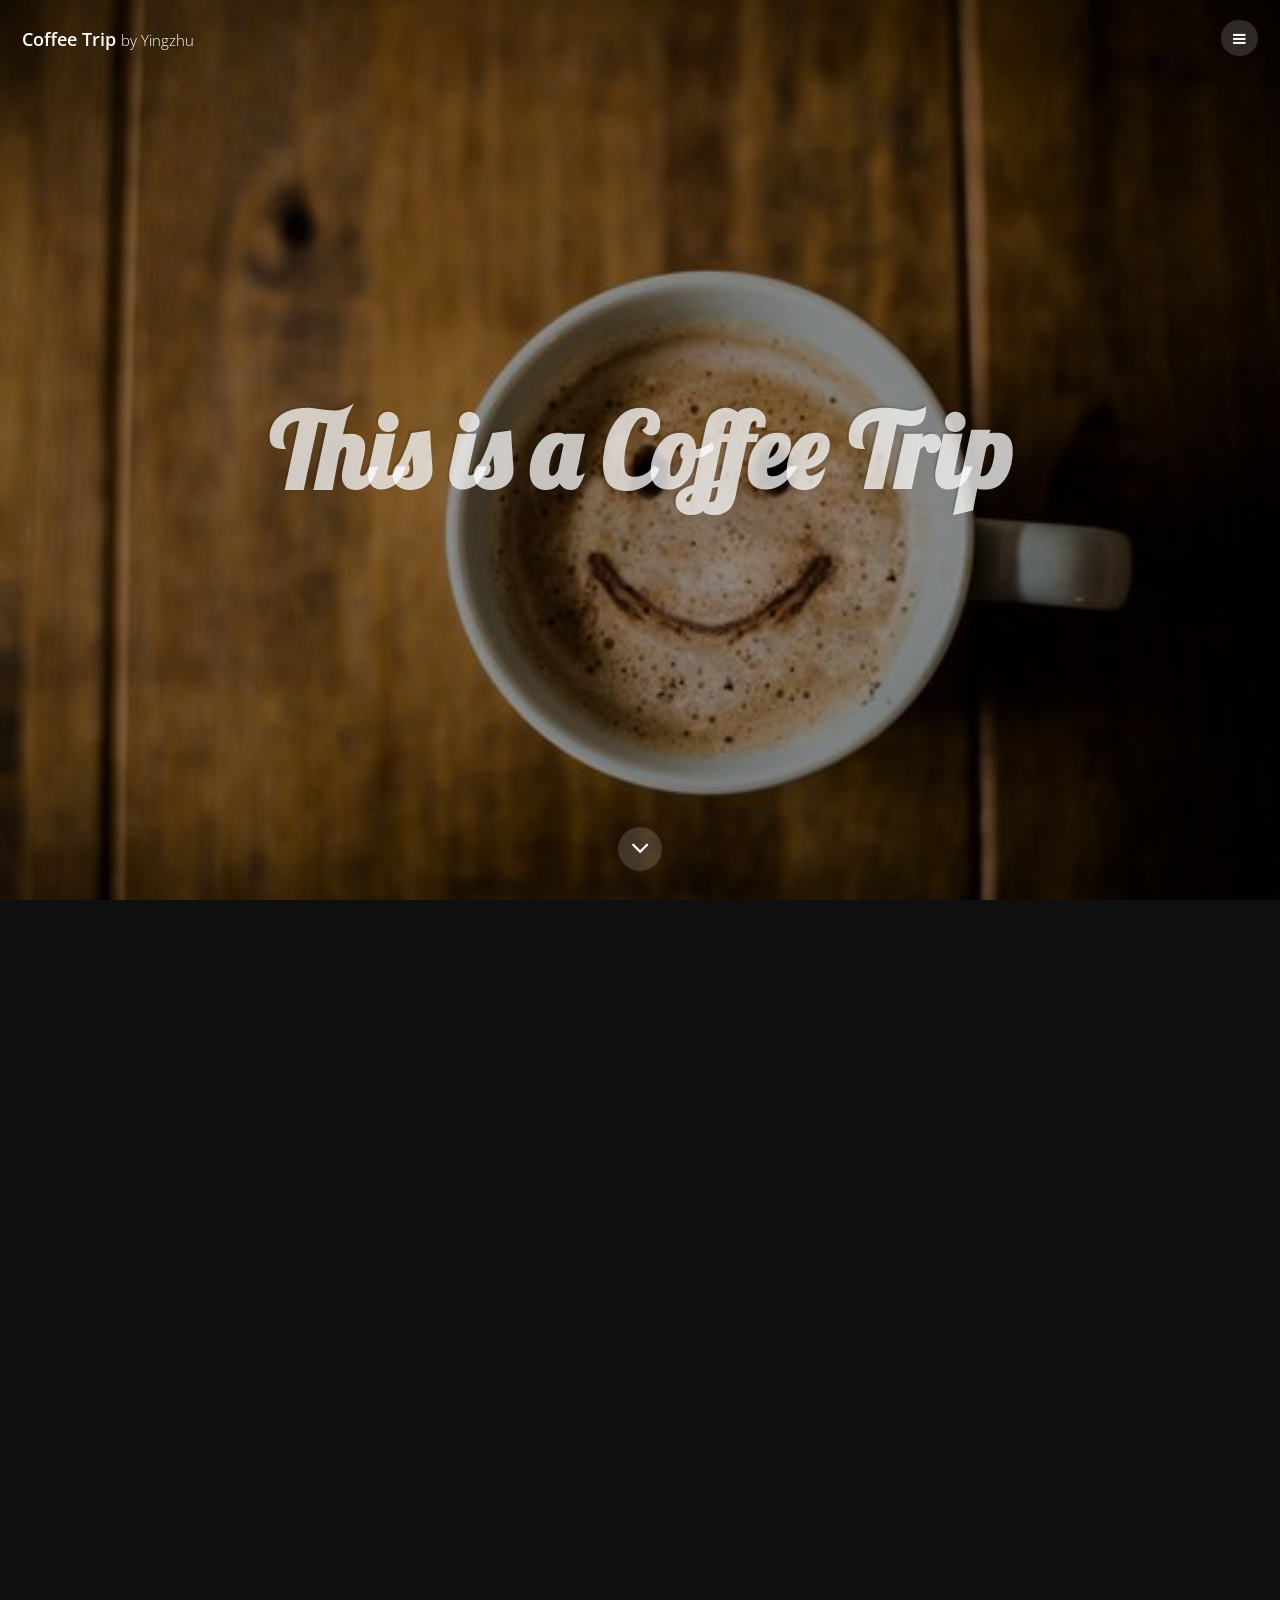
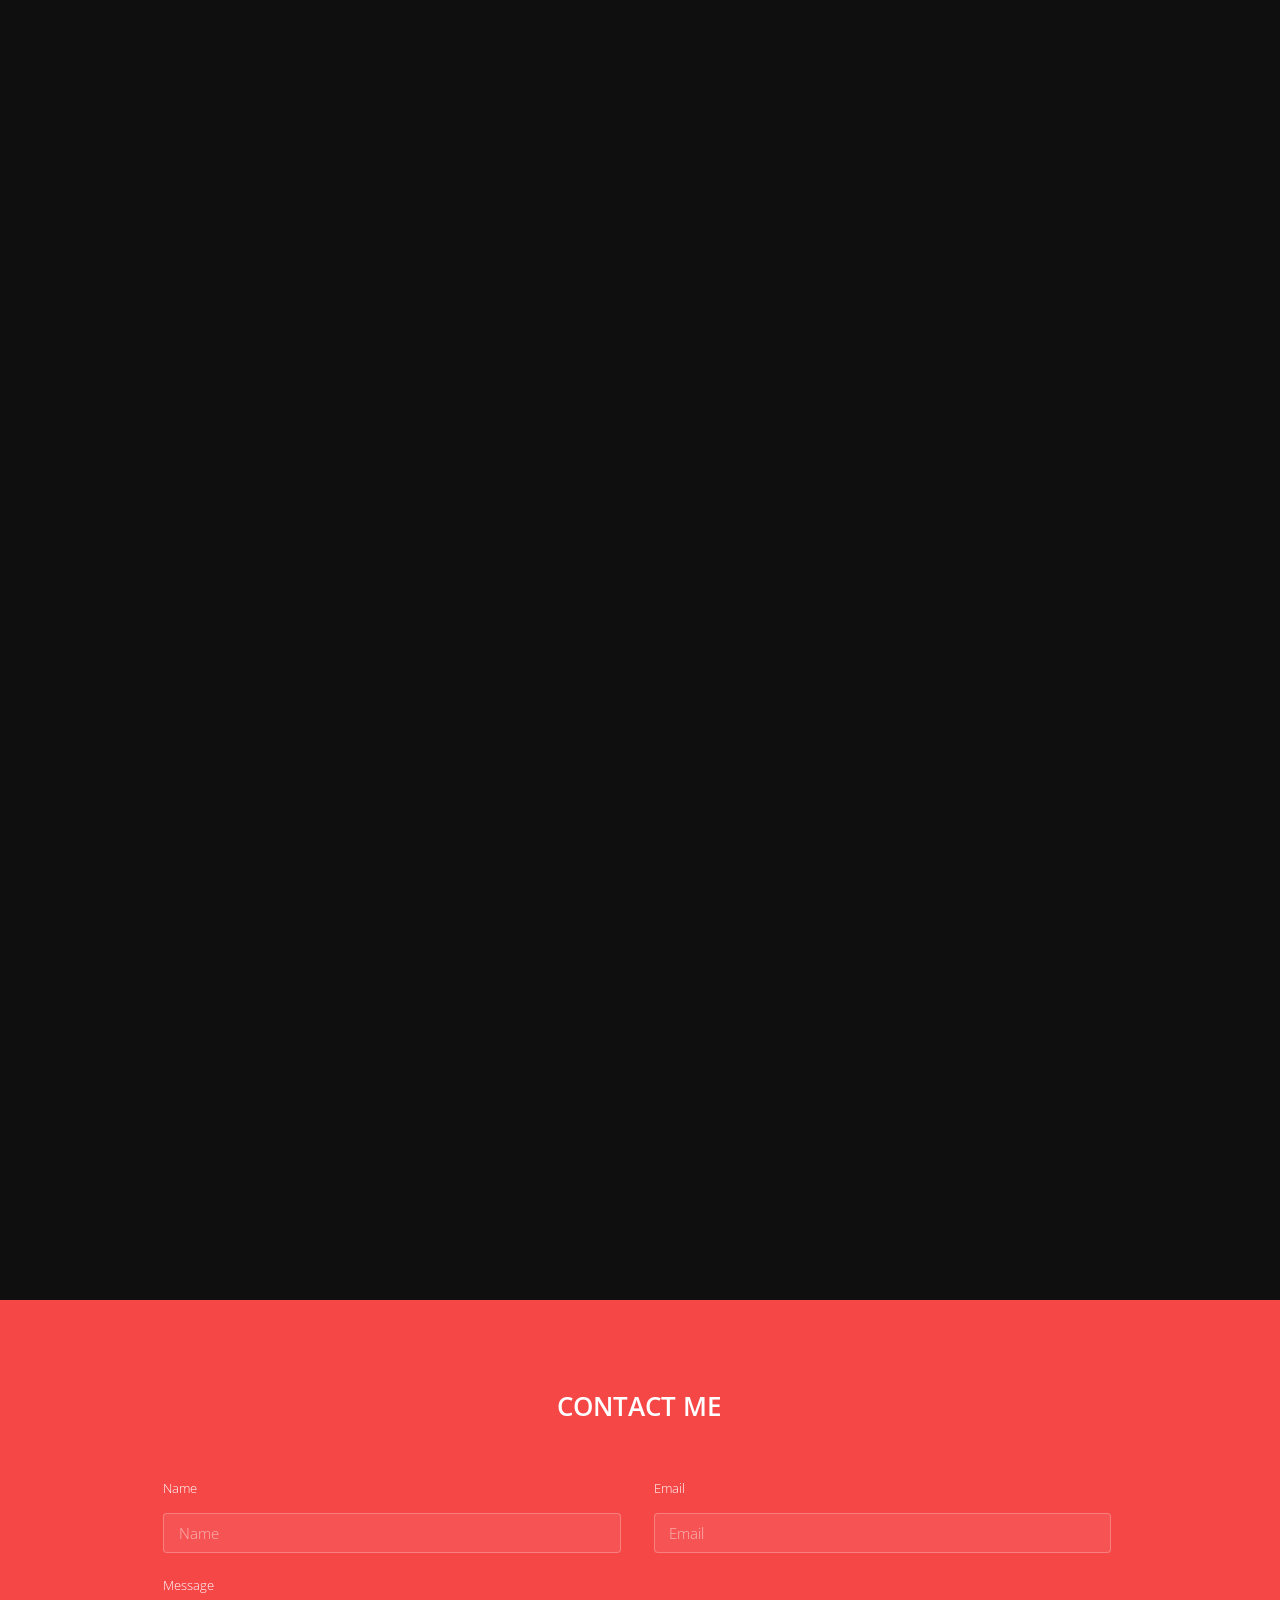
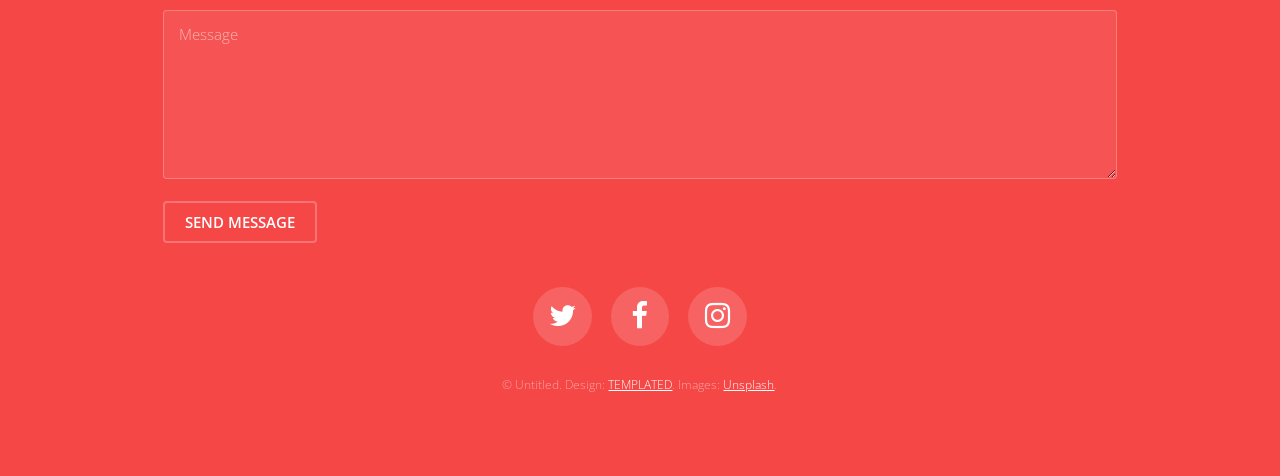
<file: myFunSite.html>
<!DOCTYPE HTML>
<!--
	Road Trip by TEMPLATED
	templated.co @templatedco
	Released for free under the Creative Commons Attribution 3.0 license (templated.co/license)
-->
<html>
	<head>
		<title>A Coffe Trip</title>
		<meta charset="utf-8" />
		<meta name="viewport" content="width=device-width, initial-scale=1" />
		<link rel="stylesheet" href="assets/css/main.css" />
	</head>
	<body>

		<!-- Header -->
			<header id="header">
				<div class="logo"><a href="index.html">Coffee Trip <span>by Yingzhu</span></a></div>
				<a href="#menu"><span>Menu</span></a>
			</header>

		<!-- Nav -->
			<nav id="menu">
				<ul class="links">
					<li><a href="index.html">Home</a></li>
					<li><a href="generic.html">Introduction</a></li>
					<li><a href="elements.html">Cofee style</a></li>
				</ul>
			</nav>

		<!-- Banner -->
		<!--
			Note: To show a background image, set the "data-bg" attribute below
			to the full filename of your image. This is used in each section to set
			the background image.
		-->
			<section id="banner" class="bg-img" data-bg="banner.jpg">
				<div class="inner">
					<header>
						<h1>This is a Coffee Trip</h1>
					</header>
				</div>
				<a href="#one" class="more">Learn More</a>
			</section>

		<!-- One -->
			<section id="one" class="wrapper post bg-img" data-bg="banner2.jpg">
				<div class="inner">
					<article class="box">
						<header>
							<h2>Introduction of coffee</h2>
							<p>04.20.2018</p>
						</header>
						<div class="content">
							<p>Coffee is a brewed drink prepared from roasted coffee beans, which are the seeds of berries from the Coffea plant. The genus Coffea is native to tropical Africa (specifically having its origin in Ethiopia and Sudan) and Madagascar, the Comoros, Mauritius, and Réunion in the Indian Ocean.</p>
						</div>
						<footer>
							<a href="generic.html" class="button alt">Learn More</a>
						</footer>
					</article>
				</div>
				<a href="#two" class="more">Learn More</a>
			</section>

		<!-- Two -->
			<section id="two" class="wrapper post bg-img" data-bg="banner5.jpg">
				<div class="inner">
					<article class="box">
						<header>
							<h2>Bourbon Varietal</h2>
							<p>08.01.2015</p>
						</header>
						<div class="content">
							<p>Farmers like Mundo Novo, because it's resistant to disease and has a high yield. Coffee drinkers like it, because it produces a sweet cup with a thick body and low acidity. Pacamara is a mutation between Maragogype (a Typica varietal) and Pacas (a Bourbon mutation).</p>
						</div>
						<footer>
							<a href="generic.html" class="button alt">Learn More</a>
						</footer>
					</article>
				</div>
				<a href="#three" class="more">Learn More</a>
			</section>

		<!-- Three -->
			<section id="three" class="wrapper post bg-img" data-bg="banner4.jpg">
				<div class="inner">
					<article class="box">
						<header>
							<h2>Style of coffee</h2>
							<p>11.11.2016</p>
						</header>
						<div class="content">
							<p>The following is a list of beverages made from coffee. Please note that this list includes actual types of coffee drinks, not brand names or variations on a general type:
								ThePerfectPour
								Affogato
								Americano
								Bicerin
								Breve
								Café Bombón
								Café au lait
								Caffé Corretto
								Café Crema
								Caffé Latte
								Caffé macchiato
								Café mélange
								Coffee milk
								Cafe mocha
								Ca phe sua da</p>
						</div>
						<footer>
							<a href="generic.html" class="button alt">Learn More</a>
						</footer>
					</article>
				</div>
				<a href="#four" class="more">Learn More</a>
			</section>

		<!-- Four -->
			<section id="four" class="wrapper post bg-img" data-bg="banner3.jpg">
				<div class="inner">
					<article class="box">
						<header>
							<h2>Employment</h2>
							<p>03.28.2015</p>
						</header>
						<div class="content">
							<p>Looking for long-time hire
								And Part-time job!</p>
						</div>
						<footer>
							<a href="generic.html" class="button alt">Learn More</a>
						</footer>
					</article>
				</div>
			</section>

		<!-- Footer -->
			<footer id="footer">
				<div class="inner">

					<h2>Contact Me</h2>

					<form action="#" method="post">

						<div class="field half first">
							<label for="name">Name</label>
							<input name="name" id="name" type="text" placeholder="Name">
						</div>
						<div class="field half">
							<label for="email">Email</label>
							<input name="email" id="email" type="email" placeholder="Email">
						</div>
						<div class="field">
							<label for="message">Message</label>
							<textarea name="message" id="message" rows="6" placeholder="Message"></textarea>
						</div>
						<ul class="actions">
							<li><input value="Send Message" class="button alt" type="submit"></li>
						</ul>
					</form>

					<ul class="icons">
						<li><a href="#" class="icon round fa-twitter"><span class="label">Twitter</span></a></li>
						<li><a href="#" class="icon round fa-facebook"><span class="label">Facebook</span></a></li>
						<li><a href="#" class="icon round fa-instagram"><span class="label">Instagram</span></a></li>
					</ul>

					<div class="copyright">
						&copy; Untitled. Design: <a href="https://templated.co">TEMPLATED</a>. Images: <a href="https://unsplash.com">Unsplash</a>.
					</div>

				</div>
			</footer>

		<!-- Scripts -->
			<script src="assets/js/jquery.min.js"></script>
			<script src="assets/js/jquery.scrolly.min.js"></script>
			<script src="assets/js/jquery.scrollex.min.js"></script>
			<script src="assets/js/skel.min.js"></script>
			<script src="assets/js/util.js"></script>
			<script src="assets/js/main.js"></script>

	</body>
</html>
</file>
<file: assets/css/main.css>
@charset "UTF-8";
@import url(font-awesome.min.css);
@import url("https://fonts.googleapis.com/css?family=Lobster|Open+Sans:300,400,600,700,800");

/*
	Road Trip by TEMPLATED
	templated.co @templatedco
	Released for free under the Creative Commons Attribution 3.0 license (templated.co/license)
*/

/* Reset */

	html, body, div, span, applet, object, iframe, h1, h2, h3, h4, h5, h6, p, blockquote, pre, a, abbr, acronym, address, big, cite, code, del, dfn, em, img, ins, kbd, q, s, samp, small, strike, strong, sub, sup, tt, var, b, u, i, center, dl, dt, dd, ol, ul, li, fieldset, form, label, legend, table, caption, tbody, tfoot, thead, tr, th, td, article, aside, canvas, details, embed, figure, figcaption, footer, header, hgroup, menu, nav, output, ruby, section, summary, time, mark, audio, video {
		margin: 0;
		padding: 0;
		border: 0;
		font-size: 100%;
		font: inherit;
		vertical-align: baseline;
	}

	article, aside, details, figcaption, figure, footer, header, hgroup, menu, nav, section {
		display: block;
	}

	body {
		line-height: 1;
	}

	ol, ul {
		list-style: none;
	}

	blockquote, q {
		quotes: none;
	}

	blockquote:before, blockquote:after, q:before, q:after {
		content: '';
		content: none;
	}

	table {
		border-collapse: collapse;
		border-spacing: 0;
	}

	body {
		-webkit-text-size-adjust: none;
	}

/* Box Model */

	*, *:before, *:after {
		-moz-box-sizing: border-box;
		-webkit-box-sizing: border-box;
		box-sizing: border-box;
	}

/* Containers */

	.container {
		margin-left: auto;
		margin-right: auto;
	}

	.container.\31 25\25 {
		width: 100%;
		max-width: 100em;
		min-width: 80em;
	}

	.container.\37 5\25 {
		width: 60em;
	}

	.container.\35 0\25 {
		width: 40em;
	}

	.container.\32 5\25 {
		width: 20em;
	}

	.container {
		width: 80em;
	}

	@media screen and (max-width: 1680px) {

		.container.\31 25\25 {
			width: 100%;
			max-width: 100em;
			min-width: 80em;
		}

		.container.\37 5\25 {
			width: 60em;
		}

		.container.\35 0\25 {
			width: 40em;
		}

		.container.\32 5\25 {
			width: 20em;
		}

		.container {
			width: 80em;
		}

	}

	@media screen and (max-width: 1280px) {

		.container.\31 25\25 {
			width: 100%;
			max-width: 81.25em;
			min-width: 65em;
		}

		.container.\37 5\25 {
			width: 48.75em;
		}

		.container.\35 0\25 {
			width: 32.5em;
		}

		.container.\32 5\25 {
			width: 16.25em;
		}

		.container {
			width: 65em;
		}

	}

	@media screen and (max-width: 980px) {

		.container.\31 25\25 {
			width: 100%;
			max-width: 112.5%;
			min-width: 90%;
		}

		.container.\37 5\25 {
			width: 67.5%;
		}

		.container.\35 0\25 {
			width: 45%;
		}

		.container.\32 5\25 {
			width: 22.5%;
		}

		.container {
			width: 90%;
		}

	}

	@media screen and (max-width: 736px) {

		.container.\31 25\25 {
			width: 100%;
			max-width: 112.5%;
			min-width: 90%;
		}

		.container.\37 5\25 {
			width: 67.5%;
		}

		.container.\35 0\25 {
			width: 45%;
		}

		.container.\32 5\25 {
			width: 22.5%;
		}

		.container {
			width: 90% !important;
		}

	}

	@media screen and (max-width: 480px) {

		.container.\31 25\25 {
			width: 100%;
			max-width: 112.5%;
			min-width: 90%;
		}

		.container.\37 5\25 {
			width: 67.5%;
		}

		.container.\35 0\25 {
			width: 45%;
		}

		.container.\32 5\25 {
			width: 22.5%;
		}

		.container {
			width: 90% !important;
		}

	}

/* Grid */

	.row {
		border-bottom: solid 1px transparent;
		-moz-box-sizing: border-box;
		-webkit-box-sizing: border-box;
		box-sizing: border-box;
	}

	.row > * {
		float: left;
		-moz-box-sizing: border-box;
		-webkit-box-sizing: border-box;
		box-sizing: border-box;
	}

	.row:after, .row:before {
		content: '';
		display: block;
		clear: both;
		height: 0;
	}

	.row.uniform > * > :first-child {
		margin-top: 0;
	}

	.row.uniform > * > :last-child {
		margin-bottom: 0;
	}

	.row.\30 \25 > * {
		padding: 0 0 0 0em;
	}

	.row.\30 \25 {
		margin: 0 0 -1px 0em;
	}

	.row.uniform.\30 \25 > * {
		padding: 0em 0 0 0em;
	}

	.row.uniform.\30 \25 {
		margin: 0em 0 -1px 0em;
	}

	.row > * {
		padding: 0 0 0 2em;
	}

	.row {
		margin: 0 0 -1px -2em;
	}

	.row.uniform > * {
		padding: 2em 0 0 2em;
	}

	.row.uniform {
		margin: -2em 0 -1px -2em;
	}

	.row.\32 00\25 > * {
		padding: 0 0 0 4em;
	}

	.row.\32 00\25 {
		margin: 0 0 -1px -4em;
	}

	.row.uniform.\32 00\25 > * {
		padding: 4em 0 0 4em;
	}

	.row.uniform.\32 00\25 {
		margin: -4em 0 -1px -4em;
	}

	.row.\31 50\25 > * {
		padding: 0 0 0 3em;
	}

	.row.\31 50\25 {
		margin: 0 0 -1px -3em;
	}

	.row.uniform.\31 50\25 > * {
		padding: 3em 0 0 3em;
	}

	.row.uniform.\31 50\25 {
		margin: -3em 0 -1px -3em;
	}

	.row.\35 0\25 > * {
		padding: 0 0 0 1em;
	}

	.row.\35 0\25 {
		margin: 0 0 -1px -1em;
	}

	.row.uniform.\35 0\25 > * {
		padding: 1em 0 0 1em;
	}

	.row.uniform.\35 0\25 {
		margin: -1em 0 -1px -1em;
	}

	.row.\32 5\25 > * {
		padding: 0 0 0 0.5em;
	}

	.row.\32 5\25 {
		margin: 0 0 -1px -0.5em;
	}

	.row.uniform.\32 5\25 > * {
		padding: 0.5em 0 0 0.5em;
	}

	.row.uniform.\32 5\25 {
		margin: -0.5em 0 -1px -0.5em;
	}

	.\31 2u, .\31 2u\24 {
		width: 100%;
		clear: none;
		margin-left: 0;
	}

	.\31 1u, .\31 1u\24 {
		width: 91.6666666667%;
		clear: none;
		margin-left: 0;
	}

	.\31 0u, .\31 0u\24 {
		width: 83.3333333333%;
		clear: none;
		margin-left: 0;
	}

	.\39 u, .\39 u\24 {
		width: 75%;
		clear: none;
		margin-left: 0;
	}

	.\38 u, .\38 u\24 {
		width: 66.6666666667%;
		clear: none;
		margin-left: 0;
	}

	.\37 u, .\37 u\24 {
		width: 58.3333333333%;
		clear: none;
		margin-left: 0;
	}

	.\36 u, .\36 u\24 {
		width: 50%;
		clear: none;
		margin-left: 0;
	}

	.\35 u, .\35 u\24 {
		width: 41.6666666667%;
		clear: none;
		margin-left: 0;
	}

	.\34 u, .\34 u\24 {
		width: 33.3333333333%;
		clear: none;
		margin-left: 0;
	}

	.\33 u, .\33 u\24 {
		width: 25%;
		clear: none;
		margin-left: 0;
	}

	.\32 u, .\32 u\24 {
		width: 16.6666666667%;
		clear: none;
		margin-left: 0;
	}

	.\31 u, .\31 u\24 {
		width: 8.3333333333%;
		clear: none;
		margin-left: 0;
	}

	.\31 2u\24 + *,
	.\31 1u\24 + *,
	.\31 0u\24 + *,
	.\39 u\24 + *,
	.\38 u\24 + *,
	.\37 u\24 + *,
	.\36 u\24 + *,
	.\35 u\24 + *,
	.\34 u\24 + *,
	.\33 u\24 + *,
	.\32 u\24 + *,
	.\31 u\24 + * {
		clear: left;
	}

	.\-11u {
		margin-left: 91.66667%;
	}

	.\-10u {
		margin-left: 83.33333%;
	}

	.\-9u {
		margin-left: 75%;
	}

	.\-8u {
		margin-left: 66.66667%;
	}

	.\-7u {
		margin-left: 58.33333%;
	}

	.\-6u {
		margin-left: 50%;
	}

	.\-5u {
		margin-left: 41.66667%;
	}

	.\-4u {
		margin-left: 33.33333%;
	}

	.\-3u {
		margin-left: 25%;
	}

	.\-2u {
		margin-left: 16.66667%;
	}

	.\-1u {
		margin-left: 8.33333%;
	}

	@media screen and (max-width: 1680px) {

		.row > * {
			padding: 0 0 0 2em;
		}

		.row {
			margin: 0 0 -1px -2em;
		}

		.row.uniform > * {
			padding: 2em 0 0 2em;
		}

		.row.uniform {
			margin: -2em 0 -1px -2em;
		}

		.row.\32 00\25 > * {
			padding: 0 0 0 4em;
		}

		.row.\32 00\25 {
			margin: 0 0 -1px -4em;
		}

		.row.uniform.\32 00\25 > * {
			padding: 4em 0 0 4em;
		}

		.row.uniform.\32 00\25 {
			margin: -4em 0 -1px -4em;
		}

		.row.\31 50\25 > * {
			padding: 0 0 0 3em;
		}

		.row.\31 50\25 {
			margin: 0 0 -1px -3em;
		}

		.row.uniform.\31 50\25 > * {
			padding: 3em 0 0 3em;
		}

		.row.uniform.\31 50\25 {
			margin: -3em 0 -1px -3em;
		}

		.row.\35 0\25 > * {
			padding: 0 0 0 1em;
		}

		.row.\35 0\25 {
			margin: 0 0 -1px -1em;
		}

		.row.uniform.\35 0\25 > * {
			padding: 1em 0 0 1em;
		}

		.row.uniform.\35 0\25 {
			margin: -1em 0 -1px -1em;
		}

		.row.\32 5\25 > * {
			padding: 0 0 0 0.5em;
		}

		.row.\32 5\25 {
			margin: 0 0 -1px -0.5em;
		}

		.row.uniform.\32 5\25 > * {
			padding: 0.5em 0 0 0.5em;
		}

		.row.uniform.\32 5\25 {
			margin: -0.5em 0 -1px -0.5em;
		}

		.\31 2u\28xlarge\29, .\31 2u\24\28xlarge\29 {
			width: 100%;
			clear: none;
			margin-left: 0;
		}

		.\31 1u\28xlarge\29, .\31 1u\24\28xlarge\29 {
			width: 91.6666666667%;
			clear: none;
			margin-left: 0;
		}

		.\31 0u\28xlarge\29, .\31 0u\24\28xlarge\29 {
			width: 83.3333333333%;
			clear: none;
			margin-left: 0;
		}

		.\39 u\28xlarge\29, .\39 u\24\28xlarge\29 {
			width: 75%;
			clear: none;
			margin-left: 0;
		}

		.\38 u\28xlarge\29, .\38 u\24\28xlarge\29 {
			width: 66.6666666667%;
			clear: none;
			margin-left: 0;
		}

		.\37 u\28xlarge\29, .\37 u\24\28xlarge\29 {
			width: 58.3333333333%;
			clear: none;
			margin-left: 0;
		}

		.\36 u\28xlarge\29, .\36 u\24\28xlarge\29 {
			width: 50%;
			clear: none;
			margin-left: 0;
		}

		.\35 u\28xlarge\29, .\35 u\24\28xlarge\29 {
			width: 41.6666666667%;
			clear: none;
			margin-left: 0;
		}

		.\34 u\28xlarge\29, .\34 u\24\28xlarge\29 {
			width: 33.3333333333%;
			clear: none;
			margin-left: 0;
		}

		.\33 u\28xlarge\29, .\33 u\24\28xlarge\29 {
			width: 25%;
			clear: none;
			margin-left: 0;
		}

		.\32 u\28xlarge\29, .\32 u\24\28xlarge\29 {
			width: 16.6666666667%;
			clear: none;
			margin-left: 0;
		}

		.\31 u\28xlarge\29, .\31 u\24\28xlarge\29 {
			width: 8.3333333333%;
			clear: none;
			margin-left: 0;
		}

		.\31 2u\24\28xlarge\29 + *,
		.\31 1u\24\28xlarge\29 + *,
		.\31 0u\24\28xlarge\29 + *,
		.\39 u\24\28xlarge\29 + *,
		.\38 u\24\28xlarge\29 + *,
		.\37 u\24\28xlarge\29 + *,
		.\36 u\24\28xlarge\29 + *,
		.\35 u\24\28xlarge\29 + *,
		.\34 u\24\28xlarge\29 + *,
		.\33 u\24\28xlarge\29 + *,
		.\32 u\24\28xlarge\29 + *,
		.\31 u\24\28xlarge\29 + * {
			clear: left;
		}

		.\-11u\28xlarge\29 {
			margin-left: 91.66667%;
		}

		.\-10u\28xlarge\29 {
			margin-left: 83.33333%;
		}

		.\-9u\28xlarge\29 {
			margin-left: 75%;
		}

		.\-8u\28xlarge\29 {
			margin-left: 66.66667%;
		}

		.\-7u\28xlarge\29 {
			margin-left: 58.33333%;
		}

		.\-6u\28xlarge\29 {
			margin-left: 50%;
		}

		.\-5u\28xlarge\29 {
			margin-left: 41.66667%;
		}

		.\-4u\28xlarge\29 {
			margin-left: 33.33333%;
		}

		.\-3u\28xlarge\29 {
			margin-left: 25%;
		}

		.\-2u\28xlarge\29 {
			margin-left: 16.66667%;
		}

		.\-1u\28xlarge\29 {
			margin-left: 8.33333%;
		}

	}

	@media screen and (max-width: 1280px) {

		.row > * {
			padding: 0 0 0 1.5em;
		}

		.row {
			margin: 0 0 -1px -1.5em;
		}

		.row.uniform > * {
			padding: 1.5em 0 0 1.5em;
		}

		.row.uniform {
			margin: -1.5em 0 -1px -1.5em;
		}

		.row.\32 00\25 > * {
			padding: 0 0 0 3em;
		}

		.row.\32 00\25 {
			margin: 0 0 -1px -3em;
		}

		.row.uniform.\32 00\25 > * {
			padding: 3em 0 0 3em;
		}

		.row.uniform.\32 00\25 {
			margin: -3em 0 -1px -3em;
		}

		.row.\31 50\25 > * {
			padding: 0 0 0 2.25em;
		}

		.row.\31 50\25 {
			margin: 0 0 -1px -2.25em;
		}

		.row.uniform.\31 50\25 > * {
			padding: 2.25em 0 0 2.25em;
		}

		.row.uniform.\31 50\25 {
			margin: -2.25em 0 -1px -2.25em;
		}

		.row.\35 0\25 > * {
			padding: 0 0 0 0.75em;
		}

		.row.\35 0\25 {
			margin: 0 0 -1px -0.75em;
		}

		.row.uniform.\35 0\25 > * {
			padding: 0.75em 0 0 0.75em;
		}

		.row.uniform.\35 0\25 {
			margin: -0.75em 0 -1px -0.75em;
		}

		.row.\32 5\25 > * {
			padding: 0 0 0 0.375em;
		}

		.row.\32 5\25 {
			margin: 0 0 -1px -0.375em;
		}

		.row.uniform.\32 5\25 > * {
			padding: 0.375em 0 0 0.375em;
		}

		.row.uniform.\32 5\25 {
			margin: -0.375em 0 -1px -0.375em;
		}

		.\31 2u\28large\29, .\31 2u\24\28large\29 {
			width: 100%;
			clear: none;
			margin-left: 0;
		}

		.\31 1u\28large\29, .\31 1u\24\28large\29 {
			width: 91.6666666667%;
			clear: none;
			margin-left: 0;
		}

		.\31 0u\28large\29, .\31 0u\24\28large\29 {
			width: 83.3333333333%;
			clear: none;
			margin-left: 0;
		}

		.\39 u\28large\29, .\39 u\24\28large\29 {
			width: 75%;
			clear: none;
			margin-left: 0;
		}

		.\38 u\28large\29, .\38 u\24\28large\29 {
			width: 66.6666666667%;
			clear: none;
			margin-left: 0;
		}

		.\37 u\28large\29, .\37 u\24\28large\29 {
			width: 58.3333333333%;
			clear: none;
			margin-left: 0;
		}

		.\36 u\28large\29, .\36 u\24\28large\29 {
			width: 50%;
			clear: none;
			margin-left: 0;
		}

		.\35 u\28large\29, .\35 u\24\28large\29 {
			width: 41.6666666667%;
			clear: none;
			margin-left: 0;
		}

		.\34 u\28large\29, .\34 u\24\28large\29 {
			width: 33.3333333333%;
			clear: none;
			margin-left: 0;
		}

		.\33 u\28large\29, .\33 u\24\28large\29 {
			width: 25%;
			clear: none;
			margin-left: 0;
		}

		.\32 u\28large\29, .\32 u\24\28large\29 {
			width: 16.6666666667%;
			clear: none;
			margin-left: 0;
		}

		.\31 u\28large\29, .\31 u\24\28large\29 {
			width: 8.3333333333%;
			clear: none;
			margin-left: 0;
		}

		.\31 2u\24\28large\29 + *,
		.\31 1u\24\28large\29 + *,
		.\31 0u\24\28large\29 + *,
		.\39 u\24\28large\29 + *,
		.\38 u\24\28large\29 + *,
		.\37 u\24\28large\29 + *,
		.\36 u\24\28large\29 + *,
		.\35 u\24\28large\29 + *,
		.\34 u\24\28large\29 + *,
		.\33 u\24\28large\29 + *,
		.\32 u\24\28large\29 + *,
		.\31 u\24\28large\29 + * {
			clear: left;
		}

		.\-11u\28large\29 {
			margin-left: 91.66667%;
		}

		.\-10u\28large\29 {
			margin-left: 83.33333%;
		}

		.\-9u\28large\29 {
			margin-left: 75%;
		}

		.\-8u\28large\29 {
			margin-left: 66.66667%;
		}

		.\-7u\28large\29 {
			margin-left: 58.33333%;
		}

		.\-6u\28large\29 {
			margin-left: 50%;
		}

		.\-5u\28large\29 {
			margin-left: 41.66667%;
		}

		.\-4u\28large\29 {
			margin-left: 33.33333%;
		}

		.\-3u\28large\29 {
			margin-left: 25%;
		}

		.\-2u\28large\29 {
			margin-left: 16.66667%;
		}

		.\-1u\28large\29 {
			margin-left: 8.33333%;
		}

	}

	@media screen and (max-width: 980px) {

		.row > * {
			padding: 0 0 0 1.5em;
		}

		.row {
			margin: 0 0 -1px -1.5em;
		}

		.row.uniform > * {
			padding: 1.5em 0 0 1.5em;
		}

		.row.uniform {
			margin: -1.5em 0 -1px -1.5em;
		}

		.row.\32 00\25 > * {
			padding: 0 0 0 3em;
		}

		.row.\32 00\25 {
			margin: 0 0 -1px -3em;
		}

		.row.uniform.\32 00\25 > * {
			padding: 3em 0 0 3em;
		}

		.row.uniform.\32 00\25 {
			margin: -3em 0 -1px -3em;
		}

		.row.\31 50\25 > * {
			padding: 0 0 0 2.25em;
		}

		.row.\31 50\25 {
			margin: 0 0 -1px -2.25em;
		}

		.row.uniform.\31 50\25 > * {
			padding: 2.25em 0 0 2.25em;
		}

		.row.uniform.\31 50\25 {
			margin: -2.25em 0 -1px -2.25em;
		}

		.row.\35 0\25 > * {
			padding: 0 0 0 0.75em;
		}

		.row.\35 0\25 {
			margin: 0 0 -1px -0.75em;
		}

		.row.uniform.\35 0\25 > * {
			padding: 0.75em 0 0 0.75em;
		}

		.row.uniform.\35 0\25 {
			margin: -0.75em 0 -1px -0.75em;
		}

		.row.\32 5\25 > * {
			padding: 0 0 0 0.375em;
		}

		.row.\32 5\25 {
			margin: 0 0 -1px -0.375em;
		}

		.row.uniform.\32 5\25 > * {
			padding: 0.375em 0 0 0.375em;
		}

		.row.uniform.\32 5\25 {
			margin: -0.375em 0 -1px -0.375em;
		}

		.\31 2u\28medium\29, .\31 2u\24\28medium\29 {
			width: 100%;
			clear: none;
			margin-left: 0;
		}

		.\31 1u\28medium\29, .\31 1u\24\28medium\29 {
			width: 91.6666666667%;
			clear: none;
			margin-left: 0;
		}

		.\31 0u\28medium\29, .\31 0u\24\28medium\29 {
			width: 83.3333333333%;
			clear: none;
			margin-left: 0;
		}

		.\39 u\28medium\29, .\39 u\24\28medium\29 {
			width: 75%;
			clear: none;
			margin-left: 0;
		}

		.\38 u\28medium\29, .\38 u\24\28medium\29 {
			width: 66.6666666667%;
			clear: none;
			margin-left: 0;
		}

		.\37 u\28medium\29, .\37 u\24\28medium\29 {
			width: 58.3333333333%;
			clear: none;
			margin-left: 0;
		}

		.\36 u\28medium\29, .\36 u\24\28medium\29 {
			width: 50%;
			clear: none;
			margin-left: 0;
		}

		.\35 u\28medium\29, .\35 u\24\28medium\29 {
			width: 41.6666666667%;
			clear: none;
			margin-left: 0;
		}

		.\34 u\28medium\29, .\34 u\24\28medium\29 {
			width: 33.3333333333%;
			clear: none;
			margin-left: 0;
		}

		.\33 u\28medium\29, .\33 u\24\28medium\29 {
			width: 25%;
			clear: none;
			margin-left: 0;
		}

		.\32 u\28medium\29, .\32 u\24\28medium\29 {
			width: 16.6666666667%;
			clear: none;
			margin-left: 0;
		}

		.\31 u\28medium\29, .\31 u\24\28medium\29 {
			width: 8.3333333333%;
			clear: none;
			margin-left: 0;
		}

		.\31 2u\24\28medium\29 + *,
		.\31 1u\24\28medium\29 + *,
		.\31 0u\24\28medium\29 + *,
		.\39 u\24\28medium\29 + *,
		.\38 u\24\28medium\29 + *,
		.\37 u\24\28medium\29 + *,
		.\36 u\24\28medium\29 + *,
		.\35 u\24\28medium\29 + *,
		.\34 u\24\28medium\29 + *,
		.\33 u\24\28medium\29 + *,
		.\32 u\24\28medium\29 + *,
		.\31 u\24\28medium\29 + * {
			clear: left;
		}

		.\-11u\28medium\29 {
			margin-left: 91.66667%;
		}

		.\-10u\28medium\29 {
			margin-left: 83.33333%;
		}

		.\-9u\28medium\29 {
			margin-left: 75%;
		}

		.\-8u\28medium\29 {
			margin-left: 66.66667%;
		}

		.\-7u\28medium\29 {
			margin-left: 58.33333%;
		}

		.\-6u\28medium\29 {
			margin-left: 50%;
		}

		.\-5u\28medium\29 {
			margin-left: 41.66667%;
		}

		.\-4u\28medium\29 {
			margin-left: 33.33333%;
		}

		.\-3u\28medium\29 {
			margin-left: 25%;
		}

		.\-2u\28medium\29 {
			margin-left: 16.66667%;
		}

		.\-1u\28medium\29 {
			margin-left: 8.33333%;
		}

	}

	@media screen and (max-width: 736px) {

		.row > * {
			padding: 0 0 0 1.25em;
		}

		.row {
			margin: 0 0 -1px -1.25em;
		}

		.row.uniform > * {
			padding: 1.25em 0 0 1.25em;
		}

		.row.uniform {
			margin: -1.25em 0 -1px -1.25em;
		}

		.row.\32 00\25 > * {
			padding: 0 0 0 2.5em;
		}

		.row.\32 00\25 {
			margin: 0 0 -1px -2.5em;
		}

		.row.uniform.\32 00\25 > * {
			padding: 2.5em 0 0 2.5em;
		}

		.row.uniform.\32 00\25 {
			margin: -2.5em 0 -1px -2.5em;
		}

		.row.\31 50\25 > * {
			padding: 0 0 0 1.875em;
		}

		.row.\31 50\25 {
			margin: 0 0 -1px -1.875em;
		}

		.row.uniform.\31 50\25 > * {
			padding: 1.875em 0 0 1.875em;
		}

		.row.uniform.\31 50\25 {
			margin: -1.875em 0 -1px -1.875em;
		}

		.row.\35 0\25 > * {
			padding: 0 0 0 0.625em;
		}

		.row.\35 0\25 {
			margin: 0 0 -1px -0.625em;
		}

		.row.uniform.\35 0\25 > * {
			padding: 0.625em 0 0 0.625em;
		}

		.row.uniform.\35 0\25 {
			margin: -0.625em 0 -1px -0.625em;
		}

		.row.\32 5\25 > * {
			padding: 0 0 0 0.3125em;
		}

		.row.\32 5\25 {
			margin: 0 0 -1px -0.3125em;
		}

		.row.uniform.\32 5\25 > * {
			padding: 0.3125em 0 0 0.3125em;
		}

		.row.uniform.\32 5\25 {
			margin: -0.3125em 0 -1px -0.3125em;
		}

		.\31 2u\28small\29, .\31 2u\24\28small\29 {
			width: 100%;
			clear: none;
			margin-left: 0;
		}

		.\31 1u\28small\29, .\31 1u\24\28small\29 {
			width: 91.6666666667%;
			clear: none;
			margin-left: 0;
		}

		.\31 0u\28small\29, .\31 0u\24\28small\29 {
			width: 83.3333333333%;
			clear: none;
			margin-left: 0;
		}

		.\39 u\28small\29, .\39 u\24\28small\29 {
			width: 75%;
			clear: none;
			margin-left: 0;
		}

		.\38 u\28small\29, .\38 u\24\28small\29 {
			width: 66.6666666667%;
			clear: none;
			margin-left: 0;
		}

		.\37 u\28small\29, .\37 u\24\28small\29 {
			width: 58.3333333333%;
			clear: none;
			margin-left: 0;
		}

		.\36 u\28small\29, .\36 u\24\28small\29 {
			width: 50%;
			clear: none;
			margin-left: 0;
		}

		.\35 u\28small\29, .\35 u\24\28small\29 {
			width: 41.6666666667%;
			clear: none;
			margin-left: 0;
		}

		.\34 u\28small\29, .\34 u\24\28small\29 {
			width: 33.3333333333%;
			clear: none;
			margin-left: 0;
		}

		.\33 u\28small\29, .\33 u\24\28small\29 {
			width: 25%;
			clear: none;
			margin-left: 0;
		}

		.\32 u\28small\29, .\32 u\24\28small\29 {
			width: 16.6666666667%;
			clear: none;
			margin-left: 0;
		}

		.\31 u\28small\29, .\31 u\24\28small\29 {
			width: 8.3333333333%;
			clear: none;
			margin-left: 0;
		}

		.\31 2u\24\28small\29 + *,
		.\31 1u\24\28small\29 + *,
		.\31 0u\24\28small\29 + *,
		.\39 u\24\28small\29 + *,
		.\38 u\24\28small\29 + *,
		.\37 u\24\28small\29 + *,
		.\36 u\24\28small\29 + *,
		.\35 u\24\28small\29 + *,
		.\34 u\24\28small\29 + *,
		.\33 u\24\28small\29 + *,
		.\32 u\24\28small\29 + *,
		.\31 u\24\28small\29 + * {
			clear: left;
		}

		.\-11u\28small\29 {
			margin-left: 91.66667%;
		}

		.\-10u\28small\29 {
			margin-left: 83.33333%;
		}

		.\-9u\28small\29 {
			margin-left: 75%;
		}

		.\-8u\28small\29 {
			margin-left: 66.66667%;
		}

		.\-7u\28small\29 {
			margin-left: 58.33333%;
		}

		.\-6u\28small\29 {
			margin-left: 50%;
		}

		.\-5u\28small\29 {
			margin-left: 41.66667%;
		}

		.\-4u\28small\29 {
			margin-left: 33.33333%;
		}

		.\-3u\28small\29 {
			margin-left: 25%;
		}

		.\-2u\28small\29 {
			margin-left: 16.66667%;
		}

		.\-1u\28small\29 {
			margin-left: 8.33333%;
		}

	}

	@media screen and (max-width: 480px) {

		.row > * {
			padding: 0 0 0 1.25em;
		}

		.row {
			margin: 0 0 -1px -1.25em;
		}

		.row.uniform > * {
			padding: 1.25em 0 0 1.25em;
		}

		.row.uniform {
			margin: -1.25em 0 -1px -1.25em;
		}

		.row.\32 00\25 > * {
			padding: 0 0 0 2.5em;
		}

		.row.\32 00\25 {
			margin: 0 0 -1px -2.5em;
		}

		.row.uniform.\32 00\25 > * {
			padding: 2.5em 0 0 2.5em;
		}

		.row.uniform.\32 00\25 {
			margin: -2.5em 0 -1px -2.5em;
		}

		.row.\31 50\25 > * {
			padding: 0 0 0 1.875em;
		}

		.row.\31 50\25 {
			margin: 0 0 -1px -1.875em;
		}

		.row.uniform.\31 50\25 > * {
			padding: 1.875em 0 0 1.875em;
		}

		.row.uniform.\31 50\25 {
			margin: -1.875em 0 -1px -1.875em;
		}

		.row.\35 0\25 > * {
			padding: 0 0 0 0.625em;
		}

		.row.\35 0\25 {
			margin: 0 0 -1px -0.625em;
		}

		.row.uniform.\35 0\25 > * {
			padding: 0.625em 0 0 0.625em;
		}

		.row.uniform.\35 0\25 {
			margin: -0.625em 0 -1px -0.625em;
		}

		.row.\32 5\25 > * {
			padding: 0 0 0 0.3125em;
		}

		.row.\32 5\25 {
			margin: 0 0 -1px -0.3125em;
		}

		.row.uniform.\32 5\25 > * {
			padding: 0.3125em 0 0 0.3125em;
		}

		.row.uniform.\32 5\25 {
			margin: -0.3125em 0 -1px -0.3125em;
		}

		.\31 2u\28xsmall\29, .\31 2u\24\28xsmall\29 {
			width: 100%;
			clear: none;
			margin-left: 0;
		}

		.\31 1u\28xsmall\29, .\31 1u\24\28xsmall\29 {
			width: 91.6666666667%;
			clear: none;
			margin-left: 0;
		}

		.\31 0u\28xsmall\29, .\31 0u\24\28xsmall\29 {
			width: 83.3333333333%;
			clear: none;
			margin-left: 0;
		}

		.\39 u\28xsmall\29, .\39 u\24\28xsmall\29 {
			width: 75%;
			clear: none;
			margin-left: 0;
		}

		.\38 u\28xsmall\29, .\38 u\24\28xsmall\29 {
			width: 66.6666666667%;
			clear: none;
			margin-left: 0;
		}

		.\37 u\28xsmall\29, .\37 u\24\28xsmall\29 {
			width: 58.3333333333%;
			clear: none;
			margin-left: 0;
		}

		.\36 u\28xsmall\29, .\36 u\24\28xsmall\29 {
			width: 50%;
			clear: none;
			margin-left: 0;
		}

		.\35 u\28xsmall\29, .\35 u\24\28xsmall\29 {
			width: 41.6666666667%;
			clear: none;
			margin-left: 0;
		}

		.\34 u\28xsmall\29, .\34 u\24\28xsmall\29 {
			width: 33.3333333333%;
			clear: none;
			margin-left: 0;
		}

		.\33 u\28xsmall\29, .\33 u\24\28xsmall\29 {
			width: 25%;
			clear: none;
			margin-left: 0;
		}

		.\32 u\28xsmall\29, .\32 u\24\28xsmall\29 {
			width: 16.6666666667%;
			clear: none;
			margin-left: 0;
		}

		.\31 u\28xsmall\29, .\31 u\24\28xsmall\29 {
			width: 8.3333333333%;
			clear: none;
			margin-left: 0;
		}

		.\31 2u\24\28xsmall\29 + *,
		.\31 1u\24\28xsmall\29 + *,
		.\31 0u\24\28xsmall\29 + *,
		.\39 u\24\28xsmall\29 + *,
		.\38 u\24\28xsmall\29 + *,
		.\37 u\24\28xsmall\29 + *,
		.\36 u\24\28xsmall\29 + *,
		.\35 u\24\28xsmall\29 + *,
		.\34 u\24\28xsmall\29 + *,
		.\33 u\24\28xsmall\29 + *,
		.\32 u\24\28xsmall\29 + *,
		.\31 u\24\28xsmall\29 + * {
			clear: left;
		}

		.\-11u\28xsmall\29 {
			margin-left: 91.66667%;
		}

		.\-10u\28xsmall\29 {
			margin-left: 83.33333%;
		}

		.\-9u\28xsmall\29 {
			margin-left: 75%;
		}

		.\-8u\28xsmall\29 {
			margin-left: 66.66667%;
		}

		.\-7u\28xsmall\29 {
			margin-left: 58.33333%;
		}

		.\-6u\28xsmall\29 {
			margin-left: 50%;
		}

		.\-5u\28xsmall\29 {
			margin-left: 41.66667%;
		}

		.\-4u\28xsmall\29 {
			margin-left: 33.33333%;
		}

		.\-3u\28xsmall\29 {
			margin-left: 25%;
		}

		.\-2u\28xsmall\29 {
			margin-left: 16.66667%;
		}

		.\-1u\28xsmall\29 {
			margin-left: 8.33333%;
		}

	}

/* Basic */

	@-ms-viewport {
		width: device-width;
	}

	body {
		-ms-overflow-style: scrollbar;
	}

	@media screen and (max-width: 480px) {

		html, body {
			min-width: 320px;
		}

	}

	body {
		background: #1b1b1b;
	}

		body.is-loading *, body.is-loading *:before, body.is-loading *:after {
			-moz-animation: none !important;
			-webkit-animation: none !important;
			-ms-animation: none !important;
			animation: none !important;
			-moz-transition: none !important;
			-webkit-transition: none !important;
			-ms-transition: none !important;
			transition: none !important;
		}

	.inner {
		width: 60em;
	}

	@media screen and (max-width: 1280px) {

		.inner {
			width: 65em;
		}

	}

	@media screen and (max-width: 980px) {

		.inner {
			width: 80%;
		}

	}

	@media screen and (max-width: 736px) {

		.inner {
			width: 90%;
		}

	}

/* Type */

	body {
		background-color: #1b1b1b;
		color: rgba(255, 255, 255, 0.75);
	}

	body, input, select, textarea {
		font-family: "Open Sans", Arial, Helvetica, sans-serif;
		font-size: 13pt;
		font-weight: 300;
		line-height: 1.65;
	}

		@media screen and (max-width: 1680px) {

			body, input, select, textarea {
				font-size: 11pt;
			}

		}

		@media screen and (max-width: 1280px) {

			body, input, select, textarea {
				font-size: 11pt;
			}

		}

		@media screen and (max-width: 980px) {

			body, input, select, textarea {
				font-size: 12pt;
			}

		}

		@media screen and (max-width: 736px) {

			body, input, select, textarea {
				font-size: 12pt;
			}

		}

		@media screen and (max-width: 480px) {

			body, input, select, textarea {
				font-size: 12pt;
			}

		}

	a {
		text-decoration: underline;
	}

		a:hover {
			text-decoration: none;
		}

	strong, b {
		font-weight: 600;
	}

	em, i {
		font-style: italic;
	}

	p {
		margin: 0 0 2em 0;
	}

	h1, h2, h3, h4, h5, h6 {
		font-weight: 600;
		line-height: 1.5;
		margin: 0 0 1em 0;
		text-transform: uppercase;
	}

		h1 a, h2 a, h3 a, h4 a, h5 a, h6 a {
			color: inherit;
			text-decoration: none;
		}

	h2 {
		font-size: 1.75em;
	}

	h3 {
		font-size: 1.35em;
	}

	h4 {
		font-size: 1.1em;
	}

	h5 {
		font-size: 0.9em;
	}

	h6 {
		font-size: 0.7em;
	}

	sub {
		font-size: 0.8em;
		position: relative;
		top: 0.5em;
	}

	sup {
		font-size: 0.8em;
		position: relative;
		top: -0.5em;
	}

	blockquote {
		border-left: solid 4px;
		font-style: italic;
		margin: 0 0 2em 0;
		padding: 0.5em 0 0.5em 2em;
	}

	code {
		border-radius: 4px;
		border: solid 1px;
		font-family: "Courier New", monospace;
		font-size: 0.9em;
		margin: 0 0.25em;
		padding: 0.25em 0.65em;
	}

	pre {
		-webkit-overflow-scrolling: touch;
		font-family: "Courier New", monospace;
		font-size: 0.9em;
		margin: 0 0 2em 0;
	}

		pre code {
			display: block;
			line-height: 1.75;
			padding: 1em 1.5em;
			overflow-x: auto;
		}

	hr {
		border: 0;
		border-bottom: solid 1px;
		margin: 2em 0;
	}

		hr.major {
			margin: 3em 0;
		}

	.align-left {
		text-align: left;
	}

	.align-center {
		text-align: center;
	}

	.align-right {
		text-align: right;
	}

	input, select, textarea {
		color: #fff;
	}

	a {
		color: #F64747;
	}

	strong, b {
		color: #fff;
	}

	h1, h2, h3, h4, h5, h6 {
		color: #fff;
	}

	blockquote {
		border-left-color: rgba(144, 144, 144, 0.25);
	}

	code {
		background: rgba(144, 144, 144, 0.075);
		border-color: rgba(144, 144, 144, 0.25);
	}

	hr {
		border-bottom-color: rgba(144, 144, 144, 0.25);
	}

/* Box */

	.box {
		background: rgba(0, 0, 0, 0.5);
		border-radius: 4px;
		margin-bottom: 2em;
		overflow: hidden;
		padding: 4em;
	}

		.box > :last-child,
		.box > :last-child > :last-child,
		.box > :last-child > :last-child > :last-child {
			margin-bottom: 0;
		}

		.box header h2 {
			margin: 0 0 .5em 0;
			color: #FFF;
		}

		.box header p {
			color: rgba(255, 255, 255, 0.5);
		}

		.box.alt {
			border: 0;
			border-radius: 0;
			padding: 0;
		}

		@media screen and (max-width: 980px) {

			.box {
				padding: 3em;
			}

		}

		@media screen and (max-width: 736px) {

			.box {
				padding: 2em;
			}

		}

		@media screen and (max-width: 480px) {

			.box {
				padding: 1em;
			}

		}

/* Button */

	input[type="submit"],
	input[type="reset"],
	input[type="button"],
	button,
	.button {
		-moz-appearance: none;
		-webkit-appearance: none;
		-ms-appearance: none;
		appearance: none;
		-moz-transition: background-color 0.2s ease-in-out, color 0.2s ease-in-out;
		-webkit-transition: background-color 0.2s ease-in-out, color 0.2s ease-in-out;
		-ms-transition: background-color 0.2s ease-in-out, color 0.2s ease-in-out;
		transition: background-color 0.2s ease-in-out, color 0.2s ease-in-out;
		border-radius: 4px;
		border: 0;
		cursor: pointer;
		display: inline-block;
		font-weight: 600;
		height: 2.85em;
		line-height: 2.95em;
		padding: 0 1.5em;
		text-align: center;
		text-decoration: none;
		white-space: nowrap;
		text-transform: uppercase;
	}

		input[type="submit"].icon,
		input[type="reset"].icon,
		input[type="button"].icon,
		button.icon,
		.button.icon {
			padding-left: 1.35em;
		}

			input[type="submit"].icon:before,
			input[type="reset"].icon:before,
			input[type="button"].icon:before,
			button.icon:before,
			.button.icon:before {
				margin-right: 0.5em;
			}

		input[type="submit"].fit,
		input[type="reset"].fit,
		input[type="button"].fit,
		button.fit,
		.button.fit {
			display: block;
			margin: 0 0 1em 0;
			width: 100%;
		}

		input[type="submit"].small,
		input[type="reset"].small,
		input[type="button"].small,
		button.small,
		.button.small {
			font-size: 0.8em;
		}

		input[type="submit"].big,
		input[type="reset"].big,
		input[type="button"].big,
		button.big,
		.button.big {
			font-size: 1.35em;
		}

		input[type="submit"].disabled, input[type="submit"]:disabled,
		input[type="reset"].disabled,
		input[type="reset"]:disabled,
		input[type="button"].disabled,
		input[type="button"]:disabled,
		button.disabled,
		button:disabled,
		.button.disabled,
		.button:disabled {
			-moz-pointer-events: none;
			-webkit-pointer-events: none;
			-ms-pointer-events: none;
			pointer-events: none;
			opacity: 0.25;
		}

		@media screen and (max-width: 480px) {

			input[type="submit"],
			input[type="reset"],
			input[type="button"],
			button,
			.button {
				padding: 0;
			}

		}

	input[type="submit"],
	input[type="reset"],
	input[type="button"],
	button,
	.button {
		background-color: #5a5a5a;
		color: #ffffff !important;
	}

		input[type="submit"]:hover,
		input[type="reset"]:hover,
		input[type="button"]:hover,
		button:hover,
		.button:hover {
			background-color: #676767;
		}

		input[type="submit"]:active,
		input[type="reset"]:active,
		input[type="button"]:active,
		button:active,
		.button:active {
			background-color: #4d4d4d;
		}

		input[type="submit"].alt,
		input[type="reset"].alt,
		input[type="button"].alt,
		button.alt,
		.button.alt {
			background-color: transparent;
			box-shadow: inset 0 0 0 2px rgba(144, 144, 144, 0.25);
			color: #fff !important;
		}

			input[type="submit"].alt:hover,
			input[type="reset"].alt:hover,
			input[type="button"].alt:hover,
			button.alt:hover,
			.button.alt:hover {
				background-color: rgba(144, 144, 144, 0.075);
			}

			input[type="submit"].alt:active,
			input[type="reset"].alt:active,
			input[type="button"].alt:active,
			button.alt:active,
			.button.alt:active {
				background-color: rgba(144, 144, 144, 0.2);
			}

			input[type="submit"].alt.icon:before,
			input[type="reset"].alt.icon:before,
			input[type="button"].alt.icon:before,
			button.alt.icon:before,
			.button.alt.icon:before {
				color: rgba(255, 255, 255, 0.5);
			}

		input[type="submit"].special,
		input[type="reset"].special,
		input[type="button"].special,
		button.special,
		.button.special {
			background-color: #F64747;
			color: #ffffff !important;
		}

			input[type="submit"].special:hover,
			input[type="reset"].special:hover,
			input[type="button"].special:hover,
			button.special:hover,
			.button.special:hover {
				background-color: #f75f5f;
			}

			input[type="submit"].special:active,
			input[type="reset"].special:active,
			input[type="button"].special:active,
			button.special:active,
			.button.special:active {
				background-color: #f52f2f;
			}

/* Flex */

	.flex {
		display: -ms-flexbox;
		-ms-flex-pack: justify;
		display: -moz-flex;
		display: -webkit-flex;
		display: -ms-flex;
		display: flex;
		-moz-flex-wrap: wrap;
		-webkit-flex-wrap: wrap;
		-ms-flex-wrap: wrap;
		flex-wrap: wrap;
		-moz-justify-content: space-between;
		-webkit-justify-content: space-between;
		-ms-justify-content: space-between;
		justify-content: space-between;
	}

		.flex.flex-2, .flex.flex-3 {
			-moz-align-items: stretch;
			-webkit-align-items: stretch;
			-ms-align-items: stretch;
			align-items: stretch;
		}

			.flex.flex-2.center, .flex.flex-3.center {
				-moz-align-items: center;
				-webkit-align-items: center;
				-ms-align-items: center;
				align-items: center;
			}

		.flex.flex-2 .col {
			width: 48%;
		}

			.flex.flex-2 .col.col1 {
				width: 30%;
			}

			.flex.flex-2 .col.col2 {
				width: 66%;
			}

			@media screen and (max-width: 736px) {

				.flex.flex-2 .col.col1, .flex.flex-2 .col.col2 {
					width: 100%;
					margin-bottom: 2em;
				}

					.flex.flex-2 .col.col1 .image, .flex.flex-2 .col.col2 .image {
						max-width: 60%;
						margin: 0 auto 2em auto;
					}

			}

		.flex.flex-3 .col {
			width: 28%;
		}

			@media screen and (max-width: 736px) {

				.flex.flex-3 .col {
					width: 100%;
					margin-bottom: 2em;
				}

					.flex.flex-3 .col .image {
						max-width: 60%;
						margin: 0 auto 2em auto;
					}

			}

		.flex.flex-4 .col {
			width: 22%;
		}

		.flex.flex-tabs {
			-moz-flex-wrap: nowrap;
			-webkit-flex-wrap: nowrap;
			-ms-flex-wrap: nowrap;
			flex-wrap: nowrap;
		}

			.flex.flex-tabs ul {
				width: 20%;
			}

			.flex.flex-tabs .tabs {
				width: 77%;
			}

		@media screen and (max-width: 980px) {

			.flex.flex-4 .col {
				width: 48%;
			}

			.flex.flex-tabs ul {
				width: 30%;
			}

			.flex.flex-tabs .tabs {
				width: 67%;
			}

			.flex.flex-tabs .flex-3 .col {
				width: 48%;
			}

		}

		@media screen and (max-width: 736px) {

			.flex.flex-2 .col, .flex.flex-3 .col, .flex.flex-4 .col {
				width: 100%;
				-moz-order: 2;
				-webkit-order: 2;
				-ms-order: 2;
				order: 2;
			}

				.flex.flex-2 .col.first, .flex.flex-3 .col.first, .flex.flex-4 .col.first {
					-moz-order: 1;
					-webkit-order: 1;
					-ms-order: 1;
					order: 1;
				}

			.flex.flex-tabs {
				-moz-flex-wrap: wrap;
				-webkit-flex-wrap: wrap;
				-ms-flex-wrap: wrap;
				flex-wrap: wrap;
			}

				.flex.flex-tabs ul {
					width: 100%;
				}

				.flex.flex-tabs .tabs {
					width: 100%;
				}

				.flex.flex-tabs .flex-3 .col {
					width: 100%;
				}

		}

/* Form */

	form {
		margin: 0 0 2em 0;
	}

		form .field {
			margin-bottom: 1.5em;
		}

			form .field.half {
				display: inline-block;
				width: 48%;
			}

				form .field.half.first {
					margin-right: 3%;
				}

		@media screen and (max-width: 980px) {

			form .field.half {
				display: block;
				width: 100%;
			}

				form .field.half.first {
					margin-right: 0;
				}

		}

	label {
		display: block;
		font-size: 0.9em;
		font-weight: 300;
		margin: 0 0 1em 0;
	}

	input[type="text"],
	input[type="password"],
	input[type="email"],
	select,
	textarea {
		-moz-appearance: none;
		-webkit-appearance: none;
		-ms-appearance: none;
		appearance: none;
		border-radius: 4px;
		border: none;
		border: solid 1px;
		color: inherit;
		display: block;
		outline: 0;
		padding: 0 1em;
		text-decoration: none;
		width: 100%;
	}

		input[type="text"]:invalid,
		input[type="password"]:invalid,
		input[type="email"]:invalid,
		select:invalid,
		textarea:invalid {
			box-shadow: none;
		}

	.select-wrapper {
		text-decoration: none;
		display: block;
		position: relative;
	}

		.select-wrapper:before {
			-moz-osx-font-smoothing: grayscale;
			-webkit-font-smoothing: antialiased;
			font-family: FontAwesome;
			font-style: normal;
			font-weight: normal;
			text-transform: none !important;
		}

		.select-wrapper:before {
			content: '\f078';
			display: block;
			height: 2.75em;
			line-height: 2.75em;
			pointer-events: none;
			position: absolute;
			right: 0;
			text-align: center;
			top: 0;
			width: 2.75em;
		}

		.select-wrapper select::-ms-expand {
			display: none;
		}

	input[type="text"],
	input[type="password"],
	input[type="email"],
	select {
		height: 2.75em;
	}

	textarea {
		padding: 0.75em 1em;
	}

	input[type="checkbox"],
	input[type="radio"] {
		-moz-appearance: none;
		-webkit-appearance: none;
		-ms-appearance: none;
		appearance: none;
		display: block;
		float: left;
		margin-right: -2em;
		opacity: 0;
		width: 1em;
		z-index: -1;
	}

		input[type="checkbox"] + label,
		input[type="radio"] + label {
			text-decoration: none;
			cursor: pointer;
			display: inline-block;
			font-size: 1em;
			font-weight: 300;
			padding-left: 2.4em;
			padding-right: 0.75em;
			position: relative;
		}

			input[type="checkbox"] + label:before,
			input[type="radio"] + label:before {
				-moz-osx-font-smoothing: grayscale;
				-webkit-font-smoothing: antialiased;
				font-family: FontAwesome;
				font-style: normal;
				font-weight: normal;
				text-transform: none !important;
			}

			input[type="checkbox"] + label:before,
			input[type="radio"] + label:before {
				border-radius: 4px;
				border: solid 1px;
				content: '';
				display: inline-block;
				height: 1.65em;
				left: 0;
				line-height: 1.58125em;
				position: absolute;
				text-align: center;
				top: 0;
				width: 1.65em;
			}

		input[type="checkbox"]:checked + label:before,
		input[type="radio"]:checked + label:before {
			content: '\f00c';
		}

	input[type="checkbox"] + label:before {
		border-radius: 4px;
	}

	input[type="radio"] + label:before {
		border-radius: 100%;
	}

	::-webkit-input-placeholder {
		opacity: 1.0;
	}

	:-moz-placeholder {
		opacity: 1.0;
	}

	::-moz-placeholder {
		opacity: 1.0;
	}

	:-ms-input-placeholder {
		opacity: 1.0;
	}

	.formerize-placeholder {
		opacity: 1.0;
	}

	label {
		color: #fff;
	}

	input[type="text"],
	input[type="password"],
	input[type="email"],
	select,
	textarea {
		background: rgba(144, 144, 144, 0.075);
		border-color: rgba(144, 144, 144, 0.25);
	}

		input[type="text"]:focus,
		input[type="password"]:focus,
		input[type="email"]:focus,
		select:focus,
		textarea:focus {
			border-color: #F64747;
			box-shadow: 0 0 0 1px #F64747;
		}

	.select-wrapper:before {
		color: rgba(144, 144, 144, 0.25);
	}

	input[type="checkbox"] + label,
	input[type="radio"] + label {
		color: rgba(255, 255, 255, 0.75);
	}

		input[type="checkbox"] + label:before,
		input[type="radio"] + label:before {
			background: rgba(144, 144, 144, 0.075);
			border-color: rgba(144, 144, 144, 0.25);
		}

	input[type="checkbox"]:checked + label:before,
	input[type="radio"]:checked + label:before {
		background-color: #F64747;
		border-color: #F64747;
		color: #ffffff;
	}

	input[type="checkbox"]:focus + label:before,
	input[type="radio"]:focus + label:before {
		border-color: #F64747;
		box-shadow: 0 0 0 1px #F64747;
	}

	::-webkit-input-placeholder {
		color: rgba(255, 255, 255, 0.5) !important;
	}

	:-moz-placeholder {
		color: rgba(255, 255, 255, 0.5) !important;
	}

	::-moz-placeholder {
		color: rgba(255, 255, 255, 0.5) !important;
	}

	:-ms-input-placeholder {
		color: rgba(255, 255, 255, 0.5) !important;
	}

	.formerize-placeholder {
		color: rgba(255, 255, 255, 0.5) !important;
	}

/* Icon */

	.icon {
		text-decoration: none;
		border-bottom: none;
		position: relative;
	}

		.icon:before {
			-moz-osx-font-smoothing: grayscale;
			-webkit-font-smoothing: antialiased;
			font-family: FontAwesome;
			font-style: normal;
			font-weight: normal;
			text-transform: none !important;
		}

		.icon > .label {
			display: none;
		}

/* Image */

	.image {
		border-radius: 4px;
		border: 0;
		display: inline-block;
		position: relative;
	}

		.image img {
			border-radius: 4px;
			display: block;
		}

		.image.left, .image.right {
			max-width: 40%;
		}

			.image.left img, .image.right img {
				width: 100%;
			}

		.image.left {
			float: left;
			margin: 0 1.5em 1em 0;
			top: 0.25em;
		}

		.image.right {
			float: right;
			margin: 0 0 1em 1.5em;
			top: 0.25em;
		}

		.image.fit {
			display: block;
			margin: 0 0 2em 0;
			width: 100%;
		}

			.image.fit img {
				width: 100%;
			}

		.image.main {
			display: block;
			margin: 0 0 3em 0;
			width: 100%;
		}

			.image.main img {
				width: 100%;
			}

/* List */

	ol {
		list-style: decimal;
		margin: 0 0 2em 0;
		padding-left: 1.25em;
	}

		ol li {
			padding-left: 0.25em;
		}

	ul {
		list-style: disc;
		margin: 0 0 2em 0;
		padding-left: 1em;
	}

		ul li {
			padding-left: 0.5em;
		}

		ul.alt {
			list-style: none;
			padding-left: 0;
		}

			ul.alt li {
				border-top: solid 1px;
				padding: 0.5em 0;
			}

				ul.alt li:first-child {
					border-top: 0;
					padding-top: 0;
				}

		ul.icons {
			cursor: default;
			list-style: none;
			padding-left: 0;
		}

			ul.icons li {
				display: inline-block;
				padding: 0 1em 0 0;
			}

				ul.icons li:last-child {
					padding-right: 0;
				}

				ul.icons li .icon:before {
					font-size: 2em;
				}

		ul.actions {
			cursor: default;
			list-style: none;
			padding-left: 0;
		}

			ul.actions li {
				display: inline-block;
				padding: 0 1em 0 0;
				vertical-align: middle;
			}

				ul.actions li:last-child {
					padding-right: 0;
				}

			ul.actions.small li {
				padding: 0 0.5em 0 0;
			}

			ul.actions.vertical li {
				display: block;
				padding: 1em 0 0 0;
			}

				ul.actions.vertical li:first-child {
					padding-top: 0;
				}

				ul.actions.vertical li > * {
					margin-bottom: 0;
				}

			ul.actions.vertical.small li {
				padding: 0.5em 0 0 0;
			}

				ul.actions.vertical.small li:first-child {
					padding-top: 0;
				}

			ul.actions.fit {
				display: table;
				margin-left: -1em;
				padding: 0;
				table-layout: fixed;
				width: calc(100% + 1em);
			}

				ul.actions.fit li {
					display: table-cell;
					padding: 0 0 0 1em;
				}

					ul.actions.fit li > * {
						margin-bottom: 0;
					}

				ul.actions.fit.small {
					margin-left: -0.5em;
					width: calc(100% + 0.5em);
				}

					ul.actions.fit.small li {
						padding: 0 0 0 0.5em;
					}

			@media screen and (max-width: 480px) {

				ul.actions {
					margin: 0 0 2em 0;
				}

					ul.actions li {
						padding: 1em 0 0 0;
						display: block;
						text-align: center;
						width: 100%;
					}

						ul.actions li:first-child {
							padding-top: 0;
						}

						ul.actions li > * {
							width: 100%;
							margin: 0 !important;
						}

							ul.actions li > *.icon:before {
								margin-left: -2em;
							}

					ul.actions.small li {
						padding: 0.5em 0 0 0;
					}

						ul.actions.small li:first-child {
							padding-top: 0;
						}

			}

	dl {
		margin: 0 0 2em 0;
	}

		dl dt {
			display: block;
			font-weight: 600;
			margin: 0 0 1em 0;
		}

		dl dd {
			margin-left: 2em;
		}

	ul.alt li {
		border-top-color: rgba(144, 144, 144, 0.25);
	}

/* Section/Article */

	section.special, article.special {
		text-align: center;
	}

	header p {
		position: relative;
		margin: 0 0 1.5em 0;
	}

	header h2 + p {
		font-size: 1.25em;
		margin-top: -1em;
	}

	header h3 + p {
		font-size: 1.1em;
		margin-top: -0.8em;
	}

	header h4 + p,
	header h5 + p,
	header h6 + p {
		font-size: 0.9em;
		margin-top: -0.6em;
	}

	header p {
		color: rgba(255, 255, 255, 0.5);
	}

/* Table */

	.table-wrapper {
		-webkit-overflow-scrolling: touch;
		overflow-x: auto;
	}

	table {
		margin: 0 0 2em 0;
		width: 100%;
	}

		table tbody tr {
			border: solid 1px;
			border-left: 0;
			border-right: 0;
		}

		table td {
			padding: 0.75em 0.75em;
		}

		table th {
			font-size: 0.9em;
			font-weight: 600;
			padding: 0 0.75em 0.75em 0.75em;
			text-align: left;
		}

		table thead {
			border-bottom: solid 2px;
		}

		table tfoot {
			border-top: solid 2px;
		}

		table.alt {
			border-collapse: separate;
		}

			table.alt tbody tr td {
				border: solid 1px;
				border-left-width: 0;
				border-top-width: 0;
			}

				table.alt tbody tr td:first-child {
					border-left-width: 1px;
				}

			table.alt tbody tr:first-child td {
				border-top-width: 1px;
			}

			table.alt thead {
				border-bottom: 0;
			}

			table.alt tfoot {
				border-top: 0;
			}

	table tbody tr {
		border-color: rgba(144, 144, 144, 0.25);
	}

		table tbody tr:nth-child(2n + 1) {
			background-color: rgba(144, 144, 144, 0.075);
		}

	table th {
		color: #fff;
	}

	table thead {
		border-bottom-color: rgba(144, 144, 144, 0.25);
	}

	table tfoot {
		border-top-color: rgba(144, 144, 144, 0.25);
	}

	table.alt tbody tr td {
		border-color: rgba(144, 144, 144, 0.25);
	}

/* Wrapper */

	.wrapper {
		padding: 6em 0;
		position: relative;
	}

		.wrapper.style1 {
			background-color: #F64747;
			color: #fdd1d1;
		}

			.wrapper.style1 input, .wrapper.style1 select, .wrapper.style1 textarea {
				color: #ffffff;
			}

			.wrapper.style1 a {
				color: #ffffff;
			}

			.wrapper.style1 strong, .wrapper.style1 b {
				color: #ffffff;
			}

			.wrapper.style1 h1, .wrapper.style1 h2, .wrapper.style1 h3, .wrapper.style1 h4, .wrapper.style1 h5, .wrapper.style1 h6 {
				color: #ffffff;
			}

			.wrapper.style1 blockquote {
				border-left-color: rgba(255, 255, 255, 0.25);
			}

			.wrapper.style1 code {
				background: rgba(255, 255, 255, 0.075);
				border-color: rgba(255, 255, 255, 0.25);
			}

			.wrapper.style1 hr {
				border-bottom-color: rgba(255, 255, 255, 0.25);
			}

			.wrapper.style1 input[type="submit"],
			.wrapper.style1 input[type="reset"],
			.wrapper.style1 input[type="button"],
			.wrapper.style1 button,
			.wrapper.style1 .button {
				background-color: #5a5a5a;
				color: #ffffff !important;
			}

				.wrapper.style1 input[type="submit"]:hover,
				.wrapper.style1 input[type="reset"]:hover,
				.wrapper.style1 input[type="button"]:hover,
				.wrapper.style1 button:hover,
				.wrapper.style1 .button:hover {
					background-color: #676767;
				}

				.wrapper.style1 input[type="submit"]:active,
				.wrapper.style1 input[type="reset"]:active,
				.wrapper.style1 input[type="button"]:active,
				.wrapper.style1 button:active,
				.wrapper.style1 .button:active {
					background-color: #4d4d4d;
				}

				.wrapper.style1 input[type="submit"].alt,
				.wrapper.style1 input[type="reset"].alt,
				.wrapper.style1 input[type="button"].alt,
				.wrapper.style1 button.alt,
				.wrapper.style1 .button.alt {
					background-color: transparent;
					box-shadow: inset 0 0 0 2px rgba(255, 255, 255, 0.25);
					color: #ffffff !important;
				}

					.wrapper.style1 input[type="submit"].alt:hover,
					.wrapper.style1 input[type="reset"].alt:hover,
					.wrapper.style1 input[type="button"].alt:hover,
					.wrapper.style1 button.alt:hover,
					.wrapper.style1 .button.alt:hover {
						background-color: rgba(255, 255, 255, 0.075);
					}

					.wrapper.style1 input[type="submit"].alt:active,
					.wrapper.style1 input[type="reset"].alt:active,
					.wrapper.style1 input[type="button"].alt:active,
					.wrapper.style1 button.alt:active,
					.wrapper.style1 .button.alt:active {
						background-color: rgba(255, 255, 255, 0.2);
					}

					.wrapper.style1 input[type="submit"].alt.icon:before,
					.wrapper.style1 input[type="reset"].alt.icon:before,
					.wrapper.style1 input[type="button"].alt.icon:before,
					.wrapper.style1 button.alt.icon:before,
					.wrapper.style1 .button.alt.icon:before {
						color: #fbb5b5;
					}

				.wrapper.style1 input[type="submit"].special,
				.wrapper.style1 input[type="reset"].special,
				.wrapper.style1 input[type="button"].special,
				.wrapper.style1 button.special,
				.wrapper.style1 .button.special {
					background-color: #ffffff;
					color: #F64747 !important;
				}

			.wrapper.style1 label {
				color: #ffffff;
			}

			.wrapper.style1 input[type="text"],
			.wrapper.style1 input[type="password"],
			.wrapper.style1 input[type="email"],
			.wrapper.style1 select,
			.wrapper.style1 textarea {
				background: rgba(255, 255, 255, 0.075);
				border-color: rgba(255, 255, 255, 0.25);
			}

				.wrapper.style1 input[type="text"]:focus,
				.wrapper.style1 input[type="password"]:focus,
				.wrapper.style1 input[type="email"]:focus,
				.wrapper.style1 select:focus,
				.wrapper.style1 textarea:focus {
					border-color: #ffffff;
					box-shadow: 0 0 0 1px #ffffff;
				}

			.wrapper.style1 .select-wrapper:before {
				color: rgba(255, 255, 255, 0.25);
			}

			.wrapper.style1 input[type="checkbox"] + label,
			.wrapper.style1 input[type="radio"] + label {
				color: #fdd1d1;
			}

				.wrapper.style1 input[type="checkbox"] + label:before,
				.wrapper.style1 input[type="radio"] + label:before {
					background: rgba(255, 255, 255, 0.075);
					border-color: rgba(255, 255, 255, 0.25);
				}

			.wrapper.style1 input[type="checkbox"]:checked + label:before,
			.wrapper.style1 input[type="radio"]:checked + label:before {
				background-color: #ffffff;
				border-color: #ffffff;
				color: #F64747;
			}

			.wrapper.style1 input[type="checkbox"]:focus + label:before,
			.wrapper.style1 input[type="radio"]:focus + label:before {
				border-color: #ffffff;
				box-shadow: 0 0 0 1px #ffffff;
			}

			.wrapper.style1 ::-webkit-input-placeholder {
				color: #fbb5b5 !important;
			}

			.wrapper.style1 :-moz-placeholder {
				color: #fbb5b5 !important;
			}

			.wrapper.style1 ::-moz-placeholder {
				color: #fbb5b5 !important;
			}

			.wrapper.style1 :-ms-input-placeholder {
				color: #fbb5b5 !important;
			}

			.wrapper.style1 .formerize-placeholder {
				color: #fbb5b5 !important;
			}

			.wrapper.style1 ul.alt li {
				border-top-color: rgba(255, 255, 255, 0.25);
			}

			.wrapper.style1 header p {
				color: #fbb5b5;
			}

			.wrapper.style1 table tbody tr {
				border-color: rgba(255, 255, 255, 0.25);
			}

				.wrapper.style1 table tbody tr:nth-child(2n + 1) {
					background-color: rgba(255, 255, 255, 0.075);
				}

			.wrapper.style1 table th {
				color: #ffffff;
			}

			.wrapper.style1 table thead {
				border-bottom-color: rgba(255, 255, 255, 0.25);
			}

			.wrapper.style1 table tfoot {
				border-top-color: rgba(255, 255, 255, 0.25);
			}

			.wrapper.style1 table.alt tbody tr td {
				border-color: rgba(255, 255, 255, 0.25);
			}

		.wrapper.style2 {
			background-color: #5a5a5a;
			color: #d6d6d6;
		}

			.wrapper.style2 input, .wrapper.style2 select, .wrapper.style2 textarea {
				color: #ffffff;
			}

			.wrapper.style2 a {
				color: #F64747;
			}

			.wrapper.style2 strong, .wrapper.style2 b {
				color: #ffffff;
			}

			.wrapper.style2 h1, .wrapper.style2 h2, .wrapper.style2 h3, .wrapper.style2 h4, .wrapper.style2 h5, .wrapper.style2 h6 {
				color: #ffffff;
			}

			.wrapper.style2 blockquote {
				border-left-color: rgba(255, 255, 255, 0.15);
			}

			.wrapper.style2 code {
				background: rgba(255, 255, 255, 0.075);
				border-color: rgba(255, 255, 255, 0.15);
			}

			.wrapper.style2 hr {
				border-bottom-color: rgba(255, 255, 255, 0.15);
			}

			.wrapper.style2 input[type="submit"],
			.wrapper.style2 input[type="reset"],
			.wrapper.style2 input[type="button"],
			.wrapper.style2 button,
			.wrapper.style2 .button {
				background-color: #ffffff;
				color: #5a5a5a !important;
			}

				.wrapper.style2 input[type="submit"].alt,
				.wrapper.style2 input[type="reset"].alt,
				.wrapper.style2 input[type="button"].alt,
				.wrapper.style2 button.alt,
				.wrapper.style2 .button.alt {
					background-color: transparent;
					box-shadow: inset 0 0 0 2px rgba(255, 255, 255, 0.15);
					color: #ffffff !important;
				}

					.wrapper.style2 input[type="submit"].alt:hover,
					.wrapper.style2 input[type="reset"].alt:hover,
					.wrapper.style2 input[type="button"].alt:hover,
					.wrapper.style2 button.alt:hover,
					.wrapper.style2 .button.alt:hover {
						background-color: rgba(255, 255, 255, 0.075);
					}

					.wrapper.style2 input[type="submit"].alt:active,
					.wrapper.style2 input[type="reset"].alt:active,
					.wrapper.style2 input[type="button"].alt:active,
					.wrapper.style2 button.alt:active,
					.wrapper.style2 .button.alt:active {
						background-color: rgba(255, 255, 255, 0.2);
					}

					.wrapper.style2 input[type="submit"].alt.icon:before,
					.wrapper.style2 input[type="reset"].alt.icon:before,
					.wrapper.style2 input[type="button"].alt.icon:before,
					.wrapper.style2 button.alt.icon:before,
					.wrapper.style2 .button.alt.icon:before {
						color: #bdbdbd;
					}

				.wrapper.style2 input[type="submit"].special,
				.wrapper.style2 input[type="reset"].special,
				.wrapper.style2 input[type="button"].special,
				.wrapper.style2 button.special,
				.wrapper.style2 .button.special {
					background-color: #F64747;
					color: #ffffff !important;
				}

					.wrapper.style2 input[type="submit"].special:hover,
					.wrapper.style2 input[type="reset"].special:hover,
					.wrapper.style2 input[type="button"].special:hover,
					.wrapper.style2 button.special:hover,
					.wrapper.style2 .button.special:hover {
						background-color: #f75f5f;
					}

					.wrapper.style2 input[type="submit"].special:active,
					.wrapper.style2 input[type="reset"].special:active,
					.wrapper.style2 input[type="button"].special:active,
					.wrapper.style2 button.special:active,
					.wrapper.style2 .button.special:active {
						background-color: #f52f2f;
					}

			.wrapper.style2 label {
				color: #ffffff;
			}

			.wrapper.style2 input[type="text"],
			.wrapper.style2 input[type="password"],
			.wrapper.style2 input[type="email"],
			.wrapper.style2 select,
			.wrapper.style2 textarea {
				background: rgba(255, 255, 255, 0.075);
				border-color: rgba(255, 255, 255, 0.15);
			}

				.wrapper.style2 input[type="text"]:focus,
				.wrapper.style2 input[type="password"]:focus,
				.wrapper.style2 input[type="email"]:focus,
				.wrapper.style2 select:focus,
				.wrapper.style2 textarea:focus {
					border-color: #F64747;
					box-shadow: 0 0 0 1px #F64747;
				}

			.wrapper.style2 .select-wrapper:before {
				color: rgba(255, 255, 255, 0.15);
			}

			.wrapper.style2 input[type="checkbox"] + label,
			.wrapper.style2 input[type="radio"] + label {
				color: #d6d6d6;
			}

				.wrapper.style2 input[type="checkbox"] + label:before,
				.wrapper.style2 input[type="radio"] + label:before {
					background: rgba(255, 255, 255, 0.075);
					border-color: rgba(255, 255, 255, 0.15);
				}

			.wrapper.style2 input[type="checkbox"]:checked + label:before,
			.wrapper.style2 input[type="radio"]:checked + label:before {
				background-color: #F64747;
				border-color: #F64747;
				color: #ffffff;
			}

			.wrapper.style2 input[type="checkbox"]:focus + label:before,
			.wrapper.style2 input[type="radio"]:focus + label:before {
				border-color: #F64747;
				box-shadow: 0 0 0 1px #F64747;
			}

			.wrapper.style2 ::-webkit-input-placeholder {
				color: #bdbdbd !important;
			}

			.wrapper.style2 :-moz-placeholder {
				color: #bdbdbd !important;
			}

			.wrapper.style2 ::-moz-placeholder {
				color: #bdbdbd !important;
			}

			.wrapper.style2 :-ms-input-placeholder {
				color: #bdbdbd !important;
			}

			.wrapper.style2 .formerize-placeholder {
				color: #bdbdbd !important;
			}

			.wrapper.style2 ul.alt li {
				border-top-color: rgba(255, 255, 255, 0.15);
			}

			.wrapper.style2 header p {
				color: #bdbdbd;
			}

			.wrapper.style2 table tbody tr {
				border-color: rgba(255, 255, 255, 0.15);
			}

				.wrapper.style2 table tbody tr:nth-child(2n + 1) {
					background-color: rgba(255, 255, 255, 0.075);
				}

			.wrapper.style2 table th {
				color: #ffffff;
			}

			.wrapper.style2 table thead {
				border-bottom-color: rgba(255, 255, 255, 0.15);
			}

			.wrapper.style2 table tfoot {
				border-top-color: rgba(255, 255, 255, 0.15);
			}

			.wrapper.style2 table.alt tbody tr td {
				border-color: rgba(255, 255, 255, 0.15);
			}

		@media screen and (max-width: 980px) {

			.wrapper {
				padding: 4em 0;
			}

		}

		@media screen and (max-width: 736px) {

			.wrapper {
				padding: 2em 0;
			}

		}

/* Header */

	body.subpage {
		padding-top: 3.125em;
	}

	@-moz-keyframes reveal-header {
		0% {
			top: -4em;
			opacity: 0;
		}

		100% {
			top: 0;
			opacity: 1;
		}
	}

	@-webkit-keyframes reveal-header {
		0% {
			top: -4em;
			opacity: 0;
		}

		100% {
			top: 0;
			opacity: 1;
		}
	}

	@-ms-keyframes reveal-header {
		0% {
			top: -4em;
			opacity: 0;
		}

		100% {
			top: 0;
			opacity: 1;
		}
	}

	@keyframes reveal-header {
		0% {
			top: -4em;
			opacity: 0;
		}

		100% {
			top: 0;
			opacity: 1;
		}
	}

	#header {
		background-color: transparent;
		color: #fdd1d1;
		cursor: default;
		height: 3.25em;
		left: 0;
		line-height: 3.25em;
		position: fixed;
		text-align: right;
		top: 1em;
		width: 100%;
		z-index: 10001;
		padding: 0 1.5em;
	}

		#header.alt {
			top: 0;
			background: #F64747;
		}

		#header .logo {
			display: inline-block;
			height: inherit;
			left: 1.5em;
			line-height: inherit;
			margin: 0;
			padding: 0;
			position: absolute;
			top: 0;
		}

			#header .logo a {
				font-size: 1.25em;
				color: #fff;
				font-weight: 600;
				text-decoration: none;
			}

				#header .logo a:hover {
					color: #fff;
				}

			#header .logo span {
				font-weight: 300;
				font-size: .8em;
				color: #FFF;
			}

		#header > a {
			-moz-transition: color 0.2s ease-in-out;
			-webkit-transition: color 0.2s ease-in-out;
			-ms-transition: color 0.2s ease-in-out;
			transition: color 0.2s ease-in-out;
			display: inline-block;
			color: inherit;
			text-decoration: none;
		}

			#header > a[href="#menu"] {
				text-decoration: none;
				-webkit-tap-highlight-color: transparent;
				background: rgba(255, 255, 255, 0.15);
				border-radius: 100%;
				height: 2.5em;
				width: 2.5em;
				line-height: 2.5em;
				color: #FFF;
				text-align: center;
			}

				#header > a[href="#menu"]:before {
					content: "";
					-moz-osx-font-smoothing: grayscale;
					-webkit-font-smoothing: antialiased;
					font-family: FontAwesome;
					font-style: normal;
					font-weight: normal;
					text-transform: none !important;
				}

				#header > a[href="#menu"]:hover {
					color: rgba(255, 255, 255, 0.25);
					background: none;
					box-shadow: 0 0 0 1px rgba(255, 255, 255, 0.25);
				}

				#header > a[href="#menu"]:before {
					margin: 0;
				}

				#header > a[href="#menu"] span {
					display: none;
				}

			@media screen and (max-width: 736px) {

				#header > a {
					padding: 0 0.5em;
				}

			}

	@media screen and (max-width: 980px) {

		body.subpage {
			padding-top: 50px;
		}

		#header {
			height: 50px;
			line-height: 50px;
		}

			#header > h1 {
				left: 1em;
			}

				#header > h1 a {
					font-size: 1em;
				}

	}

	@media screen and (max-width: 480px) {

		#header {
			min-width: 320px;
			top: 0;
			font-size: .9em;
			background: rgba(0, 0, 0, 0.9);
		}

	}

/* Menu */

	#menu {
		-moz-transform: translateX(20em);
		-webkit-transform: translateX(20em);
		-ms-transform: translateX(20em);
		transform: translateX(20em);
		-moz-transition: -moz-transform 0.5s ease, box-shadow 0.5s ease, visibility 0.5s;
		-webkit-transition: -webkit-transform 0.5s ease, box-shadow 0.5s ease, visibility 0.5s;
		-ms-transition: -ms-transform 0.5s ease, box-shadow 0.5s ease, visibility 0.5s;
		transition: transform 0.5s ease, box-shadow 0.5s ease, visibility 0.5s;
		-webkit-overflow-scrolling: touch;
		background: #f64242;
		box-shadow: none;
		color: #ffffff;
		height: 100%;
		max-width: 80%;
		overflow-y: auto;
		padding: 3em 2em;
		position: fixed;
		right: 0;
		top: 0;
		visibility: hidden;
		width: 20em;
		z-index: 10002;
	}

		#menu > ul {
			margin: 0 0 1em 0;
		}

			#menu > ul.links {
				list-style: none;
				padding: 0;
			}

				#menu > ul.links > li {
					padding: 0;
				}

					#menu > ul.links > li > a:not(.button) {
						border: 0;
						border-top: solid 1px rgba(255, 255, 255, 0.25);
						color: inherit;
						display: block;
						line-height: 3.5em;
						text-decoration: none;
					}

					#menu > ul.links > li > .button {
						display: block;
						margin: 0.5em 0 0 0;
					}

					#menu > ul.links > li:first-child > a:not(.button) {
						border-top: 0 !important;
					}

		#menu .close {
			text-decoration: none;
			-moz-transition: color 0.2s ease-in-out;
			-webkit-transition: color 0.2s ease-in-out;
			-ms-transition: color 0.2s ease-in-out;
			transition: color 0.2s ease-in-out;
			-webkit-tap-highlight-color: transparent;
			border: 0;
			color: #fbb5b5;
			cursor: pointer;
			display: block;
			height: 3.25em;
			line-height: 3.25em;
			padding-right: 1.25em;
			position: absolute;
			right: 0;
			text-align: right;
			top: 0;
			vertical-align: middle;
			width: 7em;
		}

			#menu .close:before {
				content: "";
				-moz-osx-font-smoothing: grayscale;
				-webkit-font-smoothing: antialiased;
				font-family: FontAwesome;
				font-style: normal;
				font-weight: normal;
				text-transform: none !important;
			}

			#menu .close:before {
				font-size: 1.25em;
			}

			#menu .close:hover {
				color: #ffffff;
			}

			@media screen and (max-width: 736px) {

				#menu .close {
					height: 4em;
					line-height: 4em;
				}

			}

		#menu.visible {
			-moz-transform: translateX(0);
			-webkit-transform: translateX(0);
			-ms-transform: translateX(0);
			transform: translateX(0);
			box-shadow: 0 0 1.5em 0 rgba(0, 0, 0, 0.2);
			visibility: visible;
		}

		@media screen and (max-width: 736px) {

			#menu {
				padding: 2.5em 1.75em;
			}

		}

/* Banner */

	#banner {
		display: -ms-flexbox;
		-ms-flex-pack: center;
		-ms-flex-align: center;
		padding: 8em 0 6em 0;
		-moz-align-items: center;
		-webkit-align-items: center;
		-ms-align-items: center;
		align-items: center;
		display: -moz-flex;
		display: -webkit-flex;
		display: -ms-flex;
		display: flex;
		-moz-justify-content: center;
		-webkit-justify-content: center;
		-ms-justify-content: center;
		justify-content: center;
		background-position: center;
		background-size: cover;
		background-repeat: no-repeat;
		background-attachment: fixed;
		border-top: 0;
		min-height: 100vh;
		height: 100vh;
		position: relative;
		text-align: center;
		overflow: hidden;
	}

		#banner .inner {
			-moz-transform: scale(1.0);
			-webkit-transform: scale(1.0);
			-ms-transform: scale(1.0);
			transform: scale(1.0);
			-moz-transition: opacity 1s ease, -moz-transform 1s ease;
			-webkit-transition: opacity 1s ease, -webkit-transform 1s ease;
			-ms-transition: opacity 1s ease, -ms-transform 1s ease;
			transition: opacity 1s ease, transform 1s ease;
			opacity: 1;
			position: relative;
			z-index: 2;
		}

		#banner h1 {
			font-size: 7em;
			line-height: 1.1;
			font-family: "Lobster", cursive;
			margin-bottom: .25em;
			color: rgba(255, 255, 255, 0.75);
			text-shadow: -2px -2px 0 rgba(0, 0, 0, 0.125);
			text-transform: none;
		}

		#banner p {
			color: rgba(255, 255, 255, 0.85);
			font-size: 1.75em;
		}

	@-moz-keyframes more {
		0% {
			bottom: -3em;
		}

		100% {
			bottom: 2em;
		}
	}

	@-webkit-keyframes more {
		0% {
			bottom: -3em;
		}

		100% {
			bottom: 2em;
		}
	}

	@-ms-keyframes more {
		0% {
			bottom: -3em;
		}

		100% {
			bottom: 2em;
		}
	}

	@keyframes more {
		0% {
			bottom: -3em;
		}

		100% {
			bottom: 2em;
		}
	}

		#banner .more {
			-moz-transition: height 0.2s ease;
			-webkit-transition: height 0.2s ease;
			-ms-transition: height 0.2s ease;
			transition: height 0.2s ease;
			-moz-animation: more 0.75s ease-out 3s forwards;
			-webkit-animation: more 0.75s ease-out 3s forwards;
			-ms-animation: more 0.75s ease-out 3s forwards;
			animation: more 0.75s ease-out 3s forwards;
			background-color: rgba(255, 255, 255, 0.15);
			border: 0;
			border-radius: 1em 1em 0 0;
			bottom: -3em;
			color: rgba(255, 255, 255, 0.75);
			display: block;
			height: 3em;
			left: 50%;
			margin-left: -1.5em;
			overflow: hidden;
			position: absolute;
			text-indent: 3em;
			white-space: nowrap;
			width: 3em;
			z-index: 2;
			border-radius: 100%;
			text-decoration: none;
		}

			#banner .more:before {
				-moz-osx-font-smoothing: grayscale;
				-webkit-font-smoothing: antialiased;
				font-family: FontAwesome;
				font-style: normal;
				font-weight: normal;
				text-transform: none !important;
			}

			#banner .more:hover {
				background: none;
				color: rgba(255, 255, 255, 0.5);
				box-shadow: 0 0 1px 0 rgba(255, 255, 255, 0.5);
			}

				#banner .more:hover:before {
					color: rgba(255, 255, 255, 0.5);
				}

			#banner .more:before {
				content: '\f107';
				color: #FFF;
				font-size: 2em;
				position: absolute;
				right: .425em;
				bottom: -.075em;
			}

		#banner:before {
			-moz-transition: opacity 3s ease;
			-webkit-transition: opacity 3s ease;
			-ms-transition: opacity 3s ease;
			transition: opacity 3s ease;
			-moz-transition-delay: 1.25s;
			-webkit-transition-delay: 1.25s;
			-ms-transition-delay: 1.25s;
			transition-delay: 1.25s;
			content: '';
			display: block;
			background-color: #000;
			height: 100%;
			left: 0;
			opacity: 0.45;
			position: absolute;
			top: 0;
			width: 100%;
			z-index: 1;
		}

		@media screen and (max-width: 980px) {

			#banner {
				font-size: .85em;
			}

				#banner br {
					display: none;
				}

		}

		@media screen and (max-width: 736px) {

			#banner {
				background-attachment: scroll;
				min-height: 0;
				padding: 8em 2em 4em 2em;
			}

				#banner h1 {
					font-size: 6em;
				}

		}

		@media screen and (max-width: 480px) {

			#banner h1 {
				font-size: 4em;
			}

			#banner .more {
				display: none;
			}

		}

		body.is-loading #banner .inner {
			-moz-transform: scale(0.99);
			-webkit-transform: scale(0.99);
			-ms-transform: scale(0.99);
			transform: scale(0.99);
			opacity: 0;
		}

		body.is-loading #banner:before {
			opacity: 1;
		}

/* Banner */

	#post {
		background-position: center;
		background-size: cover;
		background-repeat: no-repeat;
		background-attachment: fixed;
	}

		#post .inner {
			margin: 0 auto;
		}

		#post .button.icon {
			padding: 0;
			width: 3em;
			height: 3em;
			line-height: 3em;
			border-radius: 100%;
			text-align: center;
		}

			#post .button.icon:before {
				margin-right: 0;
				color: #FFF;
			}

			#post .button.icon.fa-chevron-left:before {
				margin-left: -3px;
			}

			#post .button.icon.fa-chevron-right:before {
				margin-left: 3px;
			}

		#post ul.actions li {
			width: 49.5%;
			margin: 0;
			padding: 0;
		}

			#post ul.actions li:first-child {
				text-align: left;
			}

			#post ul.actions li:last-child {
				text-align: right;
			}

		@media screen and (max-width: 736px) {

			#post {
				background-attachment: scroll;
				background-size: cover;
			}

				#post h2 {
					font-size: 1.5em;
				}

		}

		@media screen and (max-width: 480px) {

			#post ul.actions li {
				display: inline-block;
				width: 49%;
				margin: 0;
				padding: 0;
			}

		}

	.post {
		display: -ms-flexbox;
		-ms-flex-pack: center;
		-ms-flex-align: center;
		-moz-align-items: center;
		-webkit-align-items: center;
		-ms-align-items: center;
		align-items: center;
		display: -moz-flex;
		display: -webkit-flex;
		display: -ms-flex;
		display: flex;
		-moz-justify-content: center;
		-webkit-justify-content: center;
		-ms-justify-content: center;
		justify-content: center;
		background-position: center;
		background-size: cover;
		background-repeat: no-repeat;
		background-attachment: fixed;
		border-top: 0;
		min-height: 100vh;
		height: 100vh;
		position: relative;
		text-align: center;
		overflow: hidden;
	}

		.post .box {
			margin: 0;
		}

	@-moz-keyframes inner {
		0% {
			opacity: 0;
		}

		100% {
			opacity: 1;
		}
	}

	@-webkit-keyframes inner {
		0% {
			opacity: 0;
		}

		100% {
			opacity: 1;
		}
	}

	@-ms-keyframes inner {
		0% {
			opacity: 0;
		}

		100% {
			opacity: 1;
		}
	}

	@keyframes inner {
		0% {
			opacity: 0;
		}

		100% {
			opacity: 1;
		}
	}

		.post .inner {
			-moz-transform: scale(1.0);
			-webkit-transform: scale(1.0);
			-ms-transform: scale(1.0);
			transform: scale(1.0);
			-moz-transition: opacity 1.25s ease, -moz-transform 1s ease;
			-webkit-transition: opacity 1.25s ease, -webkit-transform 1s ease;
			-ms-transition: opacity 1.25s ease, -ms-transform 1s ease;
			transition: opacity 1.25s ease, transform 1s ease;
			opacity: 0;
			position: relative;
			z-index: 2;
		}

			.post .inner.current {
				opacity: 1;
			}

		.post:before {
			-moz-transition: opacity 3s ease;
			-webkit-transition: opacity 3s ease;
			-ms-transition: opacity 3s ease;
			transition: opacity 3s ease;
			-moz-transition-delay: 1.25s;
			-webkit-transition-delay: 1.25s;
			-ms-transition-delay: 1.25s;
			transition-delay: 1.25s;
			content: '';
			display: block;
			background-color: #000;
			height: 100%;
			left: 0;
			opacity: 0.45;
			position: absolute;
			top: 0;
			width: 100%;
			z-index: 1;
		}

	@-moz-keyframes more {
		0% {
			bottom: -3em;
		}

		100% {
			bottom: 2em;
		}
	}

	@-webkit-keyframes more {
		0% {
			bottom: -3em;
		}

		100% {
			bottom: 2em;
		}
	}

	@-ms-keyframes more {
		0% {
			bottom: -3em;
		}

		100% {
			bottom: 2em;
		}
	}

	@keyframes more {
		0% {
			bottom: -3em;
		}

		100% {
			bottom: 2em;
		}
	}

		.post .more {
			background-color: rgba(255, 255, 255, 0.15);
			border: 0;
			border-radius: 1em 1em 0 0;
			bottom: -3em;
			color: rgba(255, 255, 255, 0.75);
			display: block;
			height: 3em;
			left: 50%;
			margin-left: -1.5em;
			overflow: hidden;
			position: absolute;
			text-indent: 3em;
			white-space: nowrap;
			width: 3em;
			z-index: 2;
			border-radius: 100%;
			text-decoration: none;
		}

			.post .more:before {
				-moz-osx-font-smoothing: grayscale;
				-webkit-font-smoothing: antialiased;
				font-family: FontAwesome;
				font-style: normal;
				font-weight: normal;
				text-transform: none !important;
			}

			.post .more.current {
				-moz-transition: height 0.2s ease;
				-webkit-transition: height 0.2s ease;
				-ms-transition: height 0.2s ease;
				transition: height 0.2s ease;
				-moz-animation: more 0.75s ease-out 2s forwards;
				-webkit-animation: more 0.75s ease-out 2s forwards;
				-ms-animation: more 0.75s ease-out 2s forwards;
				animation: more 0.75s ease-out 2s forwards;
			}

			.post .more:hover {
				background: none;
				color: rgba(255, 255, 255, 0.5);
				box-shadow: 0 0 1px 0 rgba(255, 255, 255, 0.5);
			}

				.post .more:hover:before {
					color: rgba(255, 255, 255, 0.5);
				}

			.post .more:before {
				content: '\f107';
				color: #FFF;
				font-size: 2em;
				position: absolute;
				right: .425em;
				bottom: -.075em;
			}

		@media screen and (max-width: 980px) {

			@-moz-keyframes more {
				0% {
					bottom: -3em;
				}

				100% {
					bottom: 1.5em;
				}

		}

			@-webkit-keyframes more {
				0% {
					bottom: -3em;
				}

				100% {
					bottom: 1.5em;
				}
			}

			@-ms-keyframes more {
				0% {
					bottom: -3em;
				}

				100% {
					bottom: 1.5em;
				}
			}

			@keyframes more {
				0% {
					bottom: -3em;
				}

				100% {
					bottom: 1.5em;
				}
			} }

		@media screen and (max-width: 736px) {

			.post {
				min-height: 0;
				height: auto;
				background-attachment: scroll;
			}

				.post h2 {
					font-size: 1.5em;
				}

		}

		@media screen and (max-width: 480px) {

			.post h2 {
				font-size: 1.25em;
			}

			.post .more {
				display: none;
			}

			.post .button {
				width: 100%;
			}

		}

/* Main */

	#main {
		padding: 4em 0 2em 0;
	}

		@media screen and (max-width: 736px) {

			#main {
				padding: 3em 0 1em 0;
			}

		}

/* Footer */

	#footer {
		background-color: #F64747;
		color: #fdd1d1;
		padding: 6em 0 4em 0;
		background: #F64747;
	}

		#footer input, #footer select, #footer textarea {
			color: #ffffff;
		}

		#footer a {
			color: #ffffff;
		}

		#footer strong, #footer b {
			color: #ffffff;
		}

		#footer h1, #footer h2, #footer h3, #footer h4, #footer h5, #footer h6 {
			color: #ffffff;
		}

		#footer blockquote {
			border-left-color: rgba(255, 255, 255, 0.25);
		}

		#footer code {
			background: rgba(255, 255, 255, 0.075);
			border-color: rgba(255, 255, 255, 0.25);
		}

		#footer hr {
			border-bottom-color: rgba(255, 255, 255, 0.25);
		}

		#footer input[type="submit"],
		#footer input[type="reset"],
		#footer input[type="button"],
		#footer button,
		#footer .button {
			background-color: #5a5a5a;
			color: #ffffff !important;
		}

			#footer input[type="submit"]:hover,
			#footer input[type="reset"]:hover,
			#footer input[type="button"]:hover,
			#footer button:hover,
			#footer .button:hover {
				background-color: #676767;
			}

			#footer input[type="submit"]:active,
			#footer input[type="reset"]:active,
			#footer input[type="button"]:active,
			#footer button:active,
			#footer .button:active {
				background-color: #4d4d4d;
			}

			#footer input[type="submit"].alt,
			#footer input[type="reset"].alt,
			#footer input[type="button"].alt,
			#footer button.alt,
			#footer .button.alt {
				background-color: transparent;
				box-shadow: inset 0 0 0 2px rgba(255, 255, 255, 0.25);
				color: #ffffff !important;
			}

				#footer input[type="submit"].alt:hover,
				#footer input[type="reset"].alt:hover,
				#footer input[type="button"].alt:hover,
				#footer button.alt:hover,
				#footer .button.alt:hover {
					background-color: rgba(255, 255, 255, 0.075);
				}

				#footer input[type="submit"].alt:active,
				#footer input[type="reset"].alt:active,
				#footer input[type="button"].alt:active,
				#footer button.alt:active,
				#footer .button.alt:active {
					background-color: rgba(255, 255, 255, 0.2);
				}

				#footer input[type="submit"].alt.icon:before,
				#footer input[type="reset"].alt.icon:before,
				#footer input[type="button"].alt.icon:before,
				#footer button.alt.icon:before,
				#footer .button.alt.icon:before {
					color: #fbb5b5;
				}

			#footer input[type="submit"].special,
			#footer input[type="reset"].special,
			#footer input[type="button"].special,
			#footer button.special,
			#footer .button.special {
				background-color: #ffffff;
				color: #F64747 !important;
			}

		#footer label {
			color: #ffffff;
		}

		#footer input[type="text"],
		#footer input[type="password"],
		#footer input[type="email"],
		#footer select,
		#footer textarea {
			background: rgba(255, 255, 255, 0.075);
			border-color: rgba(255, 255, 255, 0.25);
		}

			#footer input[type="text"]:focus,
			#footer input[type="password"]:focus,
			#footer input[type="email"]:focus,
			#footer select:focus,
			#footer textarea:focus {
				border-color: #ffffff;
				box-shadow: 0 0 0 1px #ffffff;
			}

		#footer .select-wrapper:before {
			color: rgba(255, 255, 255, 0.25);
		}

		#footer input[type="checkbox"] + label,
		#footer input[type="radio"] + label {
			color: #fdd1d1;
		}

			#footer input[type="checkbox"] + label:before,
			#footer input[type="radio"] + label:before {
				background: rgba(255, 255, 255, 0.075);
				border-color: rgba(255, 255, 255, 0.25);
			}

		#footer input[type="checkbox"]:checked + label:before,
		#footer input[type="radio"]:checked + label:before {
			background-color: #ffffff;
			border-color: #ffffff;
			color: #F64747;
		}

		#footer input[type="checkbox"]:focus + label:before,
		#footer input[type="radio"]:focus + label:before {
			border-color: #ffffff;
			box-shadow: 0 0 0 1px #ffffff;
		}

		#footer ::-webkit-input-placeholder {
			color: #fbb5b5 !important;
		}

		#footer :-moz-placeholder {
			color: #fbb5b5 !important;
		}

		#footer ::-moz-placeholder {
			color: #fbb5b5 !important;
		}

		#footer :-ms-input-placeholder {
			color: #fbb5b5 !important;
		}

		#footer .formerize-placeholder {
			color: #fbb5b5 !important;
		}

		#footer ul.alt li {
			border-top-color: rgba(255, 255, 255, 0.25);
		}

		#footer header p {
			color: #fbb5b5;
		}

		#footer table tbody tr {
			border-color: rgba(255, 255, 255, 0.25);
		}

			#footer table tbody tr:nth-child(2n + 1) {
				background-color: rgba(255, 255, 255, 0.075);
			}

		#footer table th {
			color: #ffffff;
		}

		#footer table thead {
			border-bottom-color: rgba(255, 255, 255, 0.25);
		}

		#footer table tfoot {
			border-top-color: rgba(255, 255, 255, 0.25);
		}

		#footer table.alt tbody tr td {
			border-color: rgba(255, 255, 255, 0.25);
		}

		#footer .inner {
			margin: 0 auto;
		}

		#footer h2 {
			margin-bottom: 2em;
			text-align: center;
		}

		#footer .icons {
			text-align: center;
			padding-top: 1em;
		}

		#footer .copyright {
			color: rgba(255, 255, 255, 0.5);
			font-size: 0.8em;
			margin: 0 0 2em 0;
			padding: 0;
			text-align: center;
		}

		#footer .icon.round {
			display: block;
			background: rgba(255, 255, 255, 0.15);
			border-radius: 100%;
			height: 4em;
			width: 4em;
			line-height: 4em;
			color: #FFF;
		}

			#footer .icon.round:hover {
				color: rgba(255, 255, 255, 0.25);
				background: none;
				box-shadow: 0 0 0 1px rgba(255, 255, 255, 0.25);
			}

		@media screen and (max-width: 736px) {

			#footer {
				padding: 3em 0 1em 0;
			}

		}
</file>
